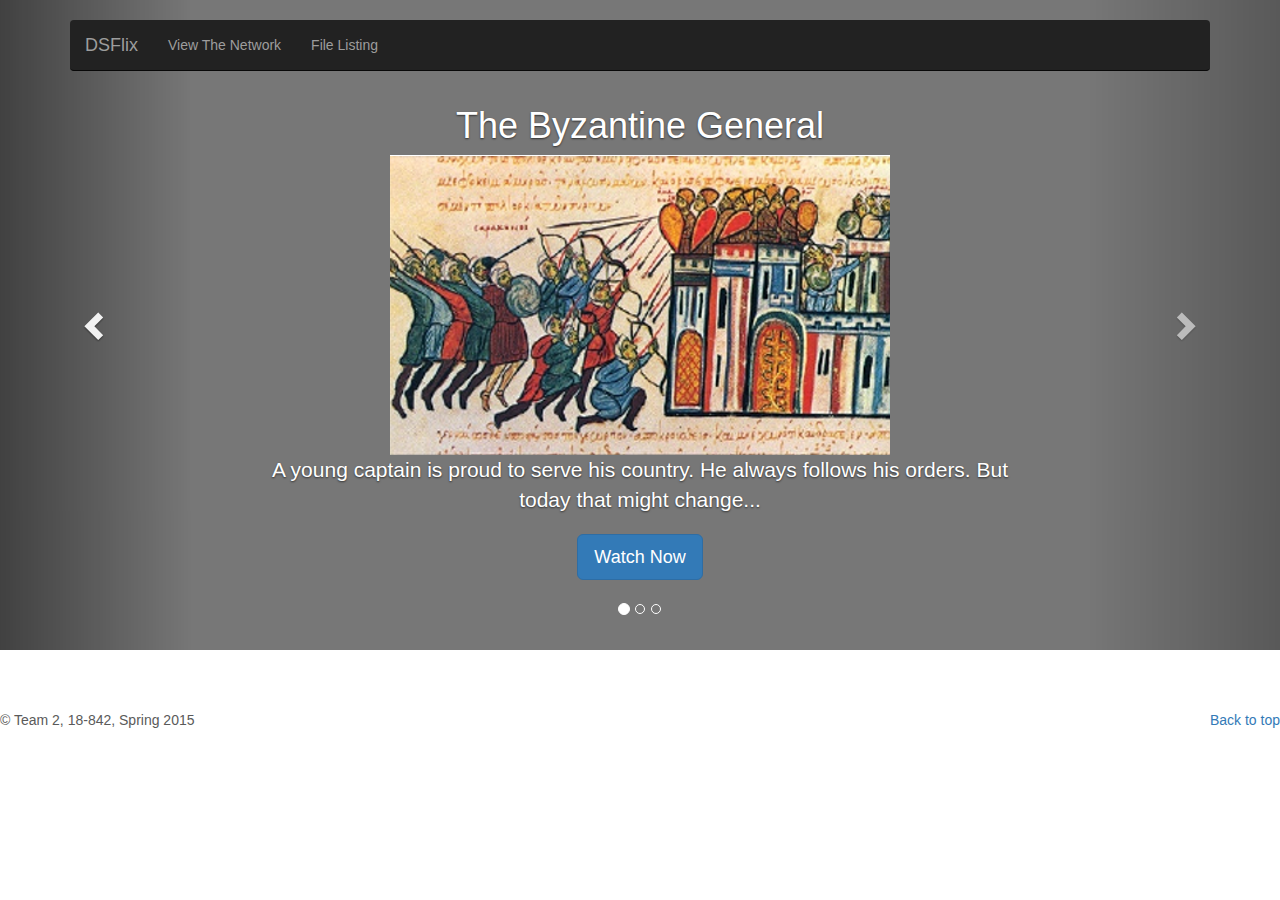
<file: ipfs_ds/dsflix/index.html>
<!DOCTYPE html>
<html lang="en">
  <head>
    <meta charset="utf-8">
    <meta http-equiv="X-UA-Compatible" content="IE=edge">
    <meta name="viewport" content="width=device-width, initial-scale=1">
    <meta name="description" content="">
    <meta name="author" content="">
    <link rel="icon" href="favicon.ico"> 

    <title>DSFlix - 18-842 Lecture Videos</title>

    <!-- Bootstrap core CSS -->
    <link href="dist/css/bootstrap.min.css" rel="stylesheet">
    <link href="carousel.css" rel="stylesheet">
    <script type="text/javascript">
        function preloadImage(url) {
            var img=new Image();
            img.src=url;
        }

        function onLoad() {
            preloadImage("img/loading_spinner.gif")
        }

        window.onload = onLoad;
    </script>
  </head>

  <script type="text/javascript">
    function watch_movie(name, target) {
        var xmlHttp = null;
        xmlHttp = new XMLHttpRequest();
        xmlHttp.onreadystatechange = function() {
            if (xmlHttp.readyState == 4 && xmlHttp.status==200) {
                var vid = 
                        '<video width="500" height="300" controls>' + 
                        '<source src="../local_node/' + name + '" type="video/mp4">' + 
                        '</video>';
                document.getElementById(target).innerHTML = vid;
            }
        }
        var doc = '<img src="img/loading_spinner.gif">'
        document.getElementById(target).innerHTML = doc;
        xmlHttp.open("GET", "../cgi/run.py?action=get_file&name=" + name, true);
        xmlHttp.send(null);
    }

  </script>

<!-- NAVBAR
================================================== -->
  <body>
    <div class="navbar-wrapper">
      <div class="container">
        <nav class="navbar navbar-inverse navbar-static-top">
          <div class="container">
            <div class="navbar-header">
              <button type="button" class="navbar-toggle collapsed" data-toggle="collapse" data-target="#navbar" aria-expanded="false" aria-controls="navbar">
                <span class="sr-only">Toggle navigation</span>
                <span class="icon-bar"></span>
                <span class="icon-bar"></span>
                <span class="icon-bar"></span>
              </button>
              <a class="navbar-brand" href="#">DSFlix</a>
                <ul class="nav navbar-nav">
                  <li ><a href="../cgi/draw_network.py">View The Network</a></li>
                  <li ><a href="../cgi/show_browser.py">File Listing</a></li>
                </ul>
            </div>
          </div>
        </nav>
      </div>
    </div>

  <div>
    <!-- Carousel
    ================================================== -->
    <div id="myCarousel" class="carousel slide" data-ride="carousel" data-interval="false">
      <!-- Indicators -->
      <ol class="carousel-indicators">
        <li data-target="#myCarousel" data-slide-to="0" class="active"></li>
        <li data-target="#myCarousel" data-slide-to="1"></li>
        <li data-target="#myCarousel" data-slide-to="2"></li>
      </ol>

      <div class="carousel-inner" role="listbox">
        <div class="item active">
          <img class="first-slide" src="[data-uri]" alt="First slide">
          <div class="container">
            <div class="carousel-caption">
              <h1>The Byzantine General</h1>
              <span id="movie1">
	              <img src="img/bg.png" alt="The Byzantine General">
              </span>
              <p>A young captain is proud to serve his country.  He always follows his orders.  But today that might change...</p>
              <p><a class="btn btn-lg btn-primary" href="javascript:watch_movie('general.mp4', 'movie1');" role="button">Watch Now</a></p>
            </div>
          </div>
        </div>
        <div class="item">
          <img class="second-slide" src="[data-uri]" alt="Second slide">
          <div class="container">
            <div class="carousel-caption">
              <h1>Tie Breaker</h1>
              <span id="movie2">
	            <img src="img/vote.png" alt="Tie Breaker">
              </span>
              <p>All the votes are in...except one.</p>
              <p><a class="btn btn-lg btn-primary" href="javascript:watch_movie('vote.mp4', 'movie2');" role="button">Watch Now</a></p>
            </div>
          </div>
        </div>
        <div class="item">
          <img class="third-slide" src="[data-uri]" alt="Third slide">
          <div class="container">
            <div class="carousel-caption">
              <h1>The Partitioning</h1>
              <span id="movie3">
	            <img src="img/part.png" alt="The Partitioning">
              </span>
              <p>It was just another day in the life of a sysop.  But strange things started happening.  
	      Was this just another network glitch?  Or is the system...possessed?</p>
              <p><a class="btn btn-lg btn-primary" href="javascript:watch_movie('partition.mp4', 'movie3');" role="button">Watch Now</a></p>
            </div>
          </div>
        </div>
      </div>
      <a class="left carousel-control" href="#myCarousel" role="button" data-slide="prev">
        <span class="glyphicon glyphicon-chevron-left" aria-hidden="true"></span>
        <span class="sr-only">Previous</span>
      </a>
      <a class="right carousel-control" href="#myCarousel" role="button" data-slide="next">
        <span class="glyphicon glyphicon-chevron-right" aria-hidden="true"></span>
        <span class="sr-only">Next</span>
      </a>
    </div><!-- /.carousel -->

      <!-- FOOTER -->
      <footer>
        <p class="pull-right"><a href="#">Back to top</a></p>
        <p>&copy; Team 2, 18-842, Spring 2015 </a></p>
      </footer>
  
    </div><!-- /.container -->

    <!-- Bootstrap core JavaScript
    ================================================== -->
    <!-- Placed at the end of the document so the pages load faster -->
    <script src="https://ajax.googleapis.com/ajax/libs/jquery/1.11.2/jquery.min.js"></script>
    <script src="dist/js/bootstrap.min.js"></script>
    <script src="assets/js/vendor/holder.js"></script>
  </body>
</html>
</file>
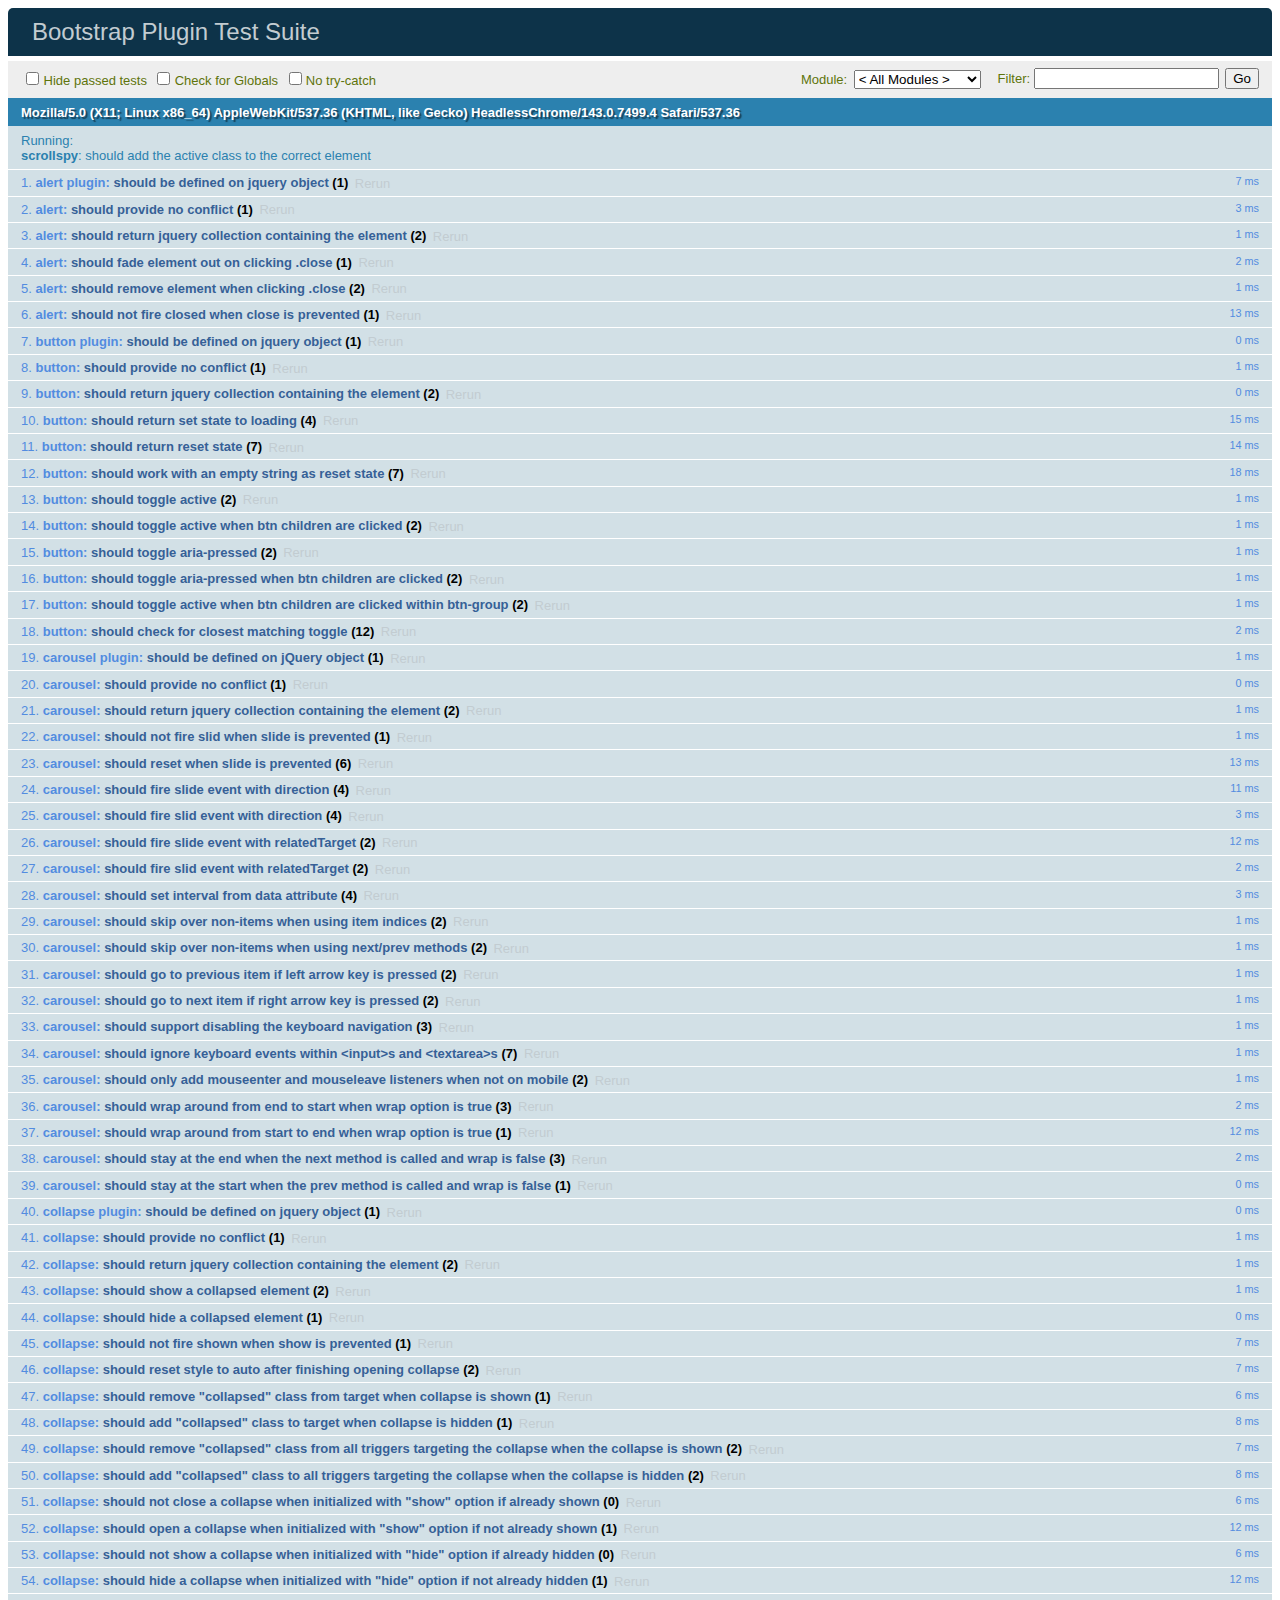
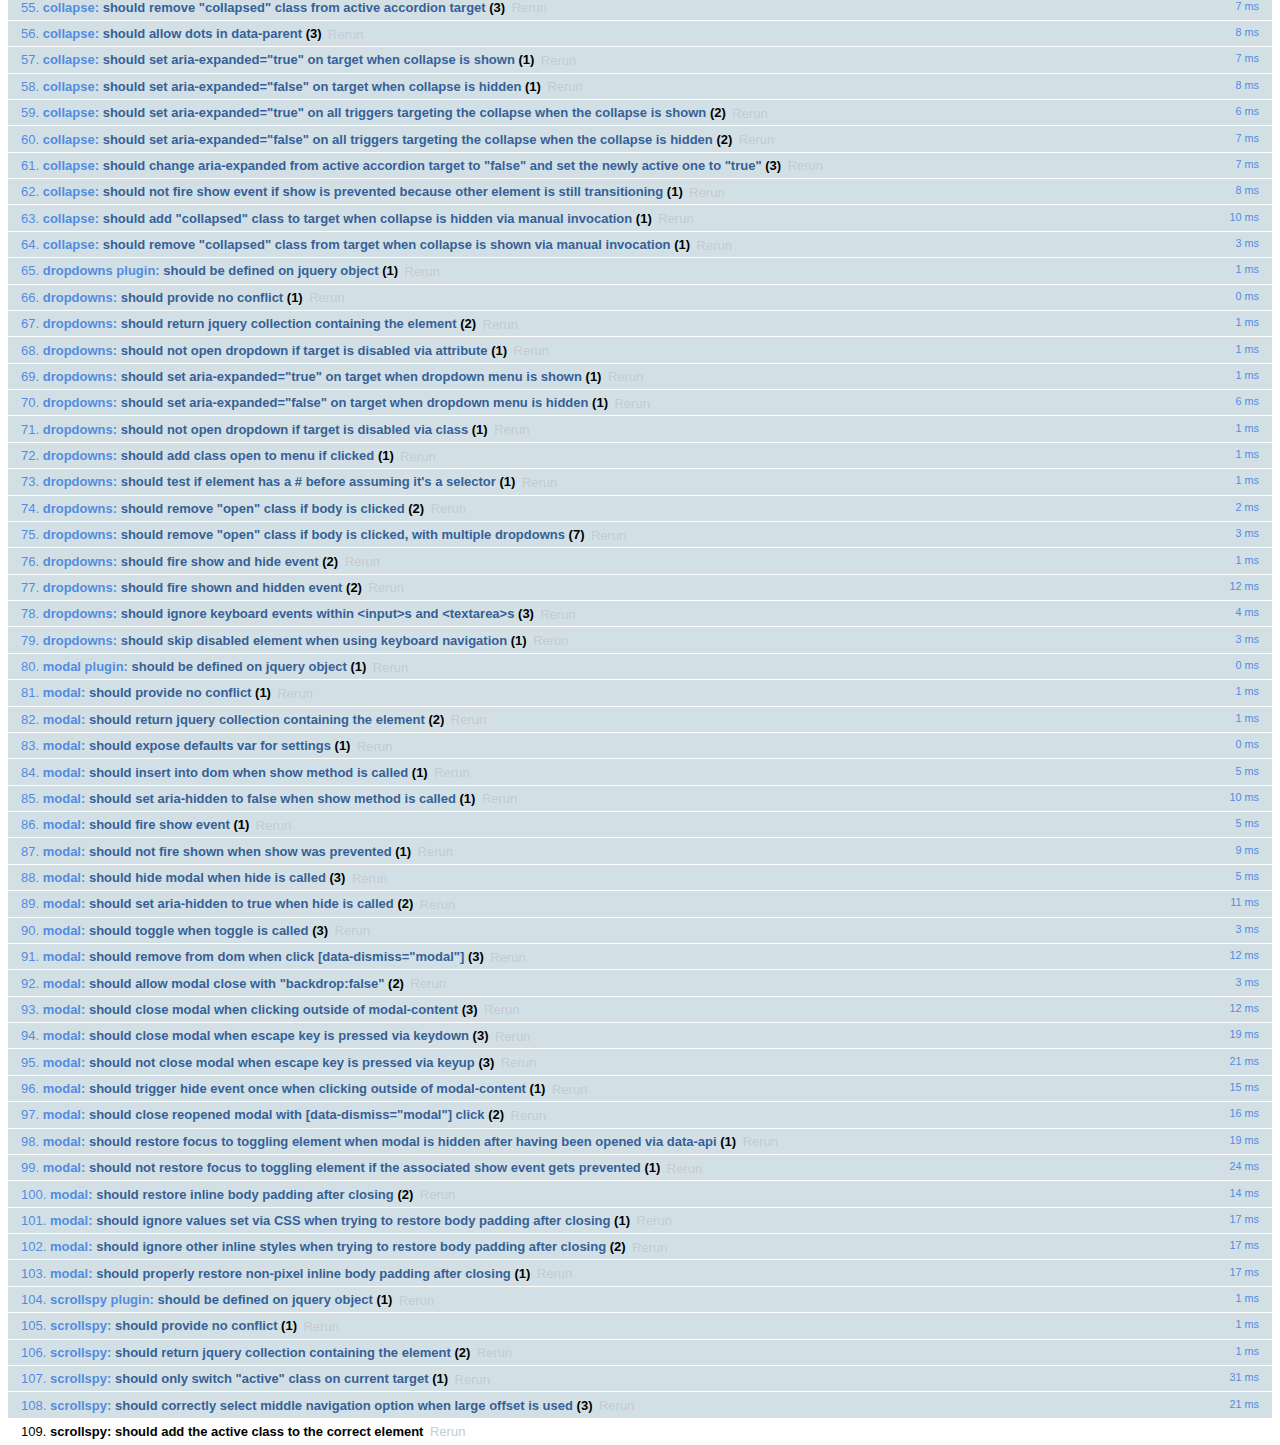
<file: ipfs_ds/dsflix/bs/js/tests/index.html>
<!DOCTYPE html>
<html>
  <head>
    <meta charset="utf-8">
    <title>Bootstrap Plugin Test Suite</title>
    <meta name="viewport" content="width=device-width, initial-scale=1">

    <!-- jQuery -->
    <script src="vendor/jquery.min.js"></script>
    <script>
      // Disable jQuery event aliases to ensure we don't accidentally use any of them
      (function () {
        var eventAliases = [
          'blur',
          'focus',
          'focusin',
          'focusout',
          'load',
          'resize',
          'scroll',
          'unload',
          'click',
          'dblclick',
          'mousedown',
          'mouseup',
          'mousemove',
          'mouseover',
          'mouseout',
          'mouseenter',
          'mouseleave',
          'change',
          'select',
          'submit',
          'keydown',
          'keypress',
          'keyup',
          'error',
          'contextmenu',
          'hover',
          'bind',
          'unbind',
          'delegate',
          'undelegate'
        ]
        for (var i = 0; i < eventAliases.length; i++) {
          $.fn[eventAliases[i]] = undefined
        }
      })()
    </script>

    <!-- QUnit -->
    <link rel="stylesheet" href="vendor/qunit.css" media="screen">
    <script src="vendor/qunit.js"></script>
    <script>
      // See https://github.com/axemclion/grunt-saucelabs#test-result-details-with-qunit
      var log = []
      // Require assert.expect in each test.
      QUnit.config.requireExpects = true
      QUnit.done(function (testResults) {
        var tests = []
        for (var i = 0, len = log.length; i < len; i++) {
          var details = log[i]
          tests.push({
            name: details.name,
            result: details.result,
            expected: details.expected,
            actual: details.actual,
            source: details.source
          })
        }
        testResults.tests = tests

        window.global_test_results = testResults
      })

      QUnit.testStart(function (testDetails) {
        $(window).scrollTop(0)
        QUnit.log(function (details) {
          if (!details.result) {
            details.name = testDetails.name
            log.push(details)
          }
        })
      })

      // Cleanup
      QUnit.testDone(function () {
        $('#qunit-fixture').empty()
        $('#modal-test, .modal-backdrop').remove()
      })

      // Display fixture on-screen on iOS to avoid false positives
      if (/iPhone|iPad|iPod/.test(navigator.userAgent)) {
        QUnit.begin(function() {
          $('#qunit-fixture').css({ top: 0, left: 0 })
        })

        QUnit.done(function () {
          $('#qunit-fixture').css({ top: '', left: '' })
        })
      }

      // Disable deprecated global QUnit method aliases in preparation for QUnit v2
      (function () {
        var methodNames = [
          'async',
          'asyncTest',
          'deepEqual',
          'equal',
          'expect',
          'module',
          'notDeepEqual',
          'notEqual',
          'notPropEqual',
          'notStrictEqual',
          'ok',
          'propEqual',
          'push',
          'start',
          'stop',
          'strictEqual',
          'test',
          'throws'
        ];
        for (var i = 0; i < methodNames.length; i++) {
          var methodName = methodNames[i];
          window[methodName] = undefined;
        }
      })();
    </script>

    <!-- Plugin sources -->
    <script>$.support.transition = false</script>
    <script src="../../js/alert.js"></script>
    <script src="../../js/button.js"></script>
    <script src="../../js/carousel.js"></script>
    <script src="../../js/collapse.js"></script>
    <script src="../../js/dropdown.js"></script>
    <script src="../../js/modal.js"></script>
    <script src="../../js/scrollspy.js"></script>
    <script src="../../js/tab.js"></script>
    <script src="../../js/tooltip.js"></script>
    <script src="../../js/popover.js"></script>
    <script src="../../js/affix.js"></script>

    <!-- Unit tests -->
    <script src="unit/alert.js"></script>
    <script src="unit/button.js"></script>
    <script src="unit/carousel.js"></script>
    <script src="unit/collapse.js"></script>
    <script src="unit/dropdown.js"></script>
    <script src="unit/modal.js"></script>
    <script src="unit/scrollspy.js"></script>
    <script src="unit/tab.js"></script>
    <script src="unit/tooltip.js"></script>
    <script src="unit/popover.js"></script>
    <script src="unit/affix.js"></script>

  </head>
  <body>
    <div id="qunit-container">
      <div id="qunit"></div>
      <div id="qunit-fixture"></div>
    </div>
  </body>
</html>
</file>
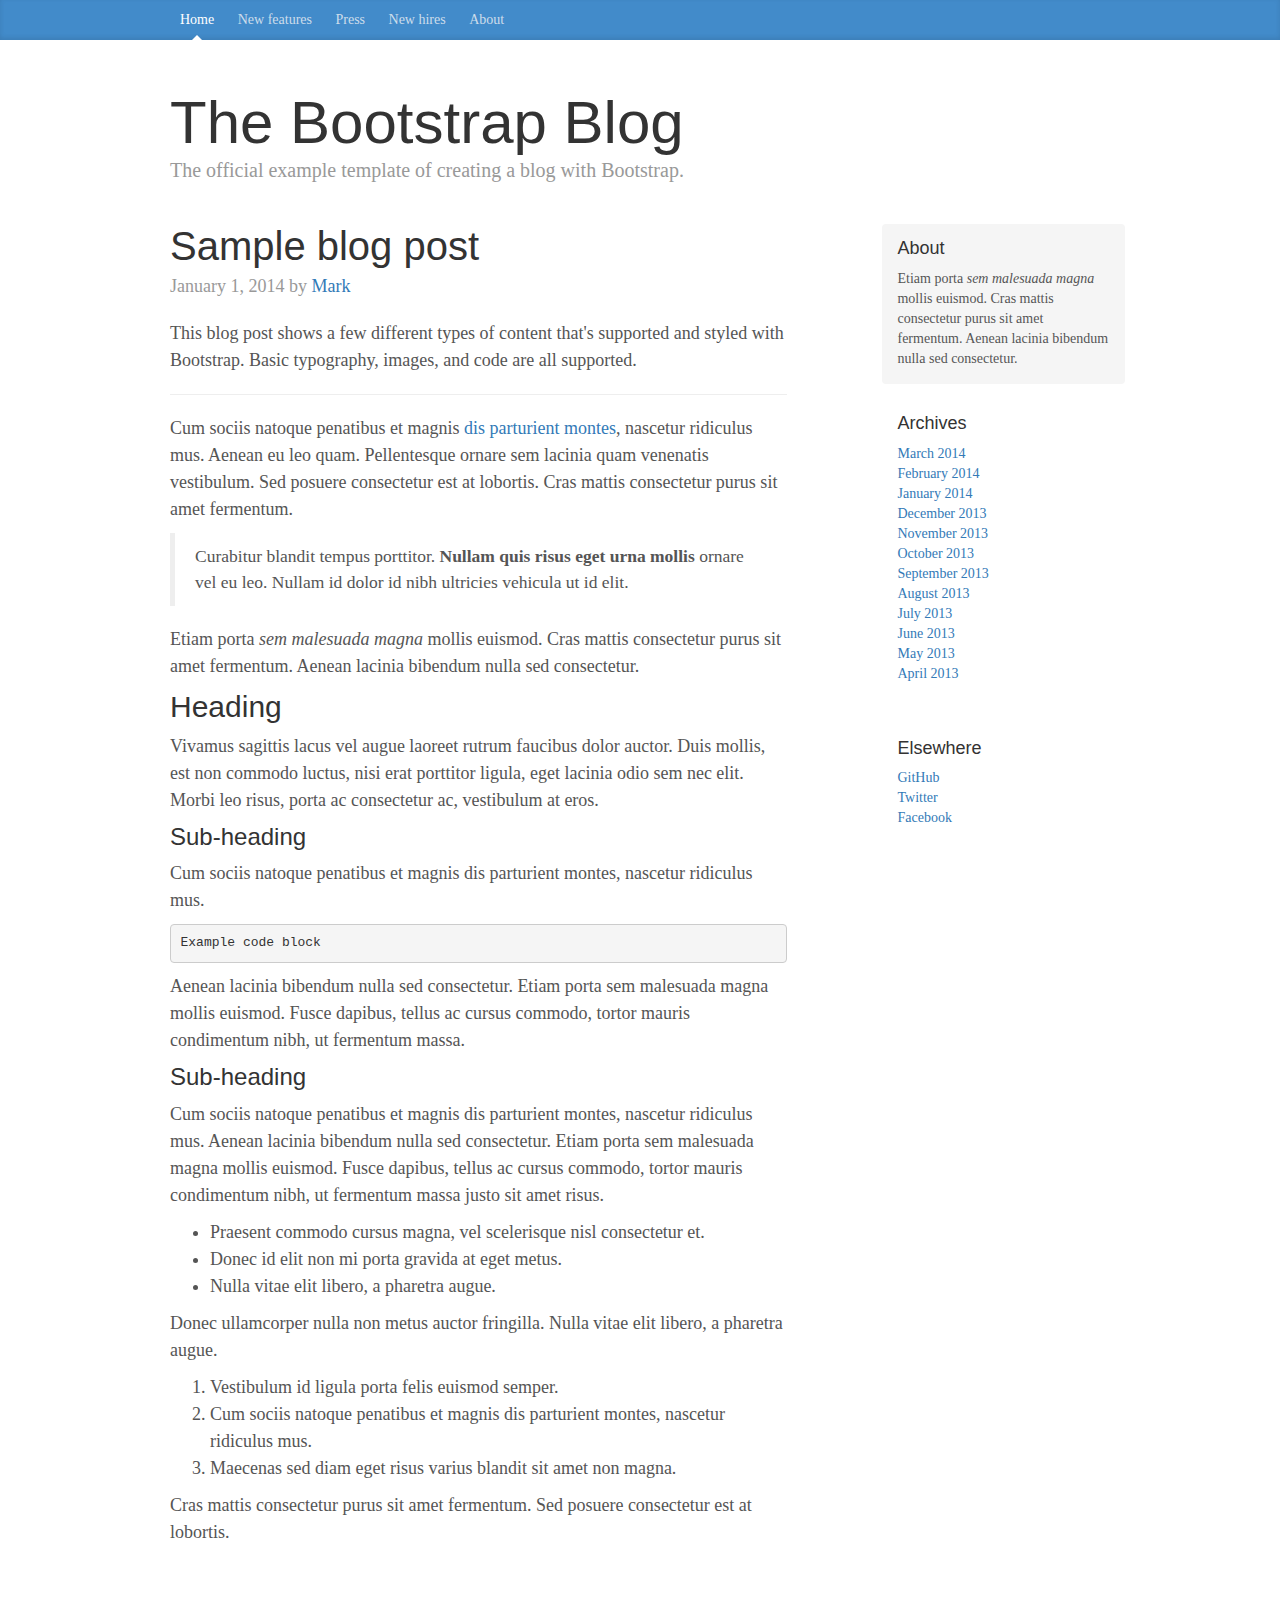
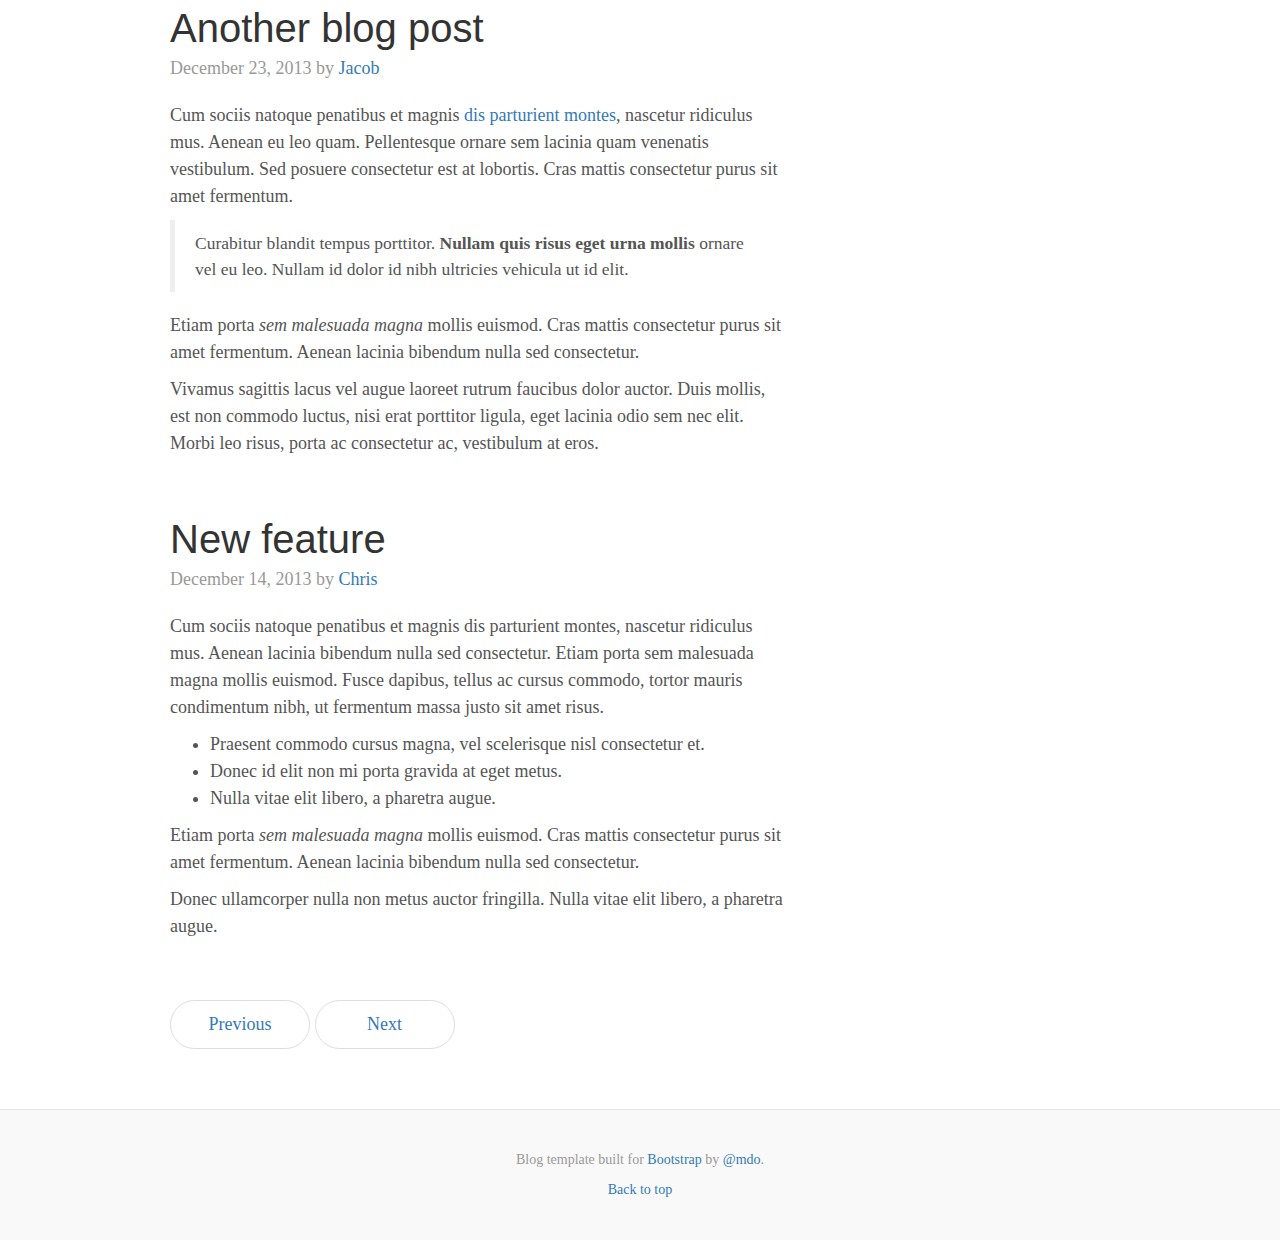
<file: ipfs_ds/dsflix/bs/docs/examples/blog/index.html>
<!DOCTYPE html>
<html lang="en">
  <head>
    <meta charset="utf-8">
    <meta http-equiv="X-UA-Compatible" content="IE=edge">
    <meta name="viewport" content="width=device-width, initial-scale=1">
    <!-- The above 3 meta tags *must* come first in the head; any other head content must come *after* these tags -->
    <meta name="description" content="">
    <meta name="author" content="">
    <link rel="icon" href="../../favicon.ico">

    <title>Blog Template for Bootstrap</title>

    <!-- Bootstrap core CSS -->
    <link href="../../dist/css/bootstrap.min.css" rel="stylesheet">

    <!-- Custom styles for this template -->
    <link href="blog.css" rel="stylesheet">

    <!-- Just for debugging purposes. Don't actually copy these 2 lines! -->
    <!--[if lt IE 9]><script src="../../assets/js/ie8-responsive-file-warning.js"></script><![endif]-->
    <script src="../../assets/js/ie-emulation-modes-warning.js"></script>

    <!-- HTML5 shim and Respond.js for IE8 support of HTML5 elements and media queries -->
    <!--[if lt IE 9]>
      <script src="https://oss.maxcdn.com/html5shiv/3.7.2/html5shiv.min.js"></script>
      <script src="https://oss.maxcdn.com/respond/1.4.2/respond.min.js"></script>
    <![endif]-->
  </head>

  <body>

    <div class="blog-masthead">
      <div class="container">
        <nav class="blog-nav">
          <a class="blog-nav-item active" href="#">Home</a>
          <a class="blog-nav-item" href="#">New features</a>
          <a class="blog-nav-item" href="#">Press</a>
          <a class="blog-nav-item" href="#">New hires</a>
          <a class="blog-nav-item" href="#">About</a>
        </nav>
      </div>
    </div>

    <div class="container">

      <div class="blog-header">
        <h1 class="blog-title">The Bootstrap Blog</h1>
        <p class="lead blog-description">The official example template of creating a blog with Bootstrap.</p>
      </div>

      <div class="row">

        <div class="col-sm-8 blog-main">

          <div class="blog-post">
            <h2 class="blog-post-title">Sample blog post</h2>
            <p class="blog-post-meta">January 1, 2014 by <a href="#">Mark</a></p>

            <p>This blog post shows a few different types of content that's supported and styled with Bootstrap. Basic typography, images, and code are all supported.</p>
            <hr>
            <p>Cum sociis natoque penatibus et magnis <a href="#">dis parturient montes</a>, nascetur ridiculus mus. Aenean eu leo quam. Pellentesque ornare sem lacinia quam venenatis vestibulum. Sed posuere consectetur est at lobortis. Cras mattis consectetur purus sit amet fermentum.</p>
            <blockquote>
              <p>Curabitur blandit tempus porttitor. <strong>Nullam quis risus eget urna mollis</strong> ornare vel eu leo. Nullam id dolor id nibh ultricies vehicula ut id elit.</p>
            </blockquote>
            <p>Etiam porta <em>sem malesuada magna</em> mollis euismod. Cras mattis consectetur purus sit amet fermentum. Aenean lacinia bibendum nulla sed consectetur.</p>
            <h2>Heading</h2>
            <p>Vivamus sagittis lacus vel augue laoreet rutrum faucibus dolor auctor. Duis mollis, est non commodo luctus, nisi erat porttitor ligula, eget lacinia odio sem nec elit. Morbi leo risus, porta ac consectetur ac, vestibulum at eros.</p>
            <h3>Sub-heading</h3>
            <p>Cum sociis natoque penatibus et magnis dis parturient montes, nascetur ridiculus mus.</p>
            <pre><code>Example code block</code></pre>
            <p>Aenean lacinia bibendum nulla sed consectetur. Etiam porta sem malesuada magna mollis euismod. Fusce dapibus, tellus ac cursus commodo, tortor mauris condimentum nibh, ut fermentum massa.</p>
            <h3>Sub-heading</h3>
            <p>Cum sociis natoque penatibus et magnis dis parturient montes, nascetur ridiculus mus. Aenean lacinia bibendum nulla sed consectetur. Etiam porta sem malesuada magna mollis euismod. Fusce dapibus, tellus ac cursus commodo, tortor mauris condimentum nibh, ut fermentum massa justo sit amet risus.</p>
            <ul>
              <li>Praesent commodo cursus magna, vel scelerisque nisl consectetur et.</li>
              <li>Donec id elit non mi porta gravida at eget metus.</li>
              <li>Nulla vitae elit libero, a pharetra augue.</li>
            </ul>
            <p>Donec ullamcorper nulla non metus auctor fringilla. Nulla vitae elit libero, a pharetra augue.</p>
            <ol>
              <li>Vestibulum id ligula porta felis euismod semper.</li>
              <li>Cum sociis natoque penatibus et magnis dis parturient montes, nascetur ridiculus mus.</li>
              <li>Maecenas sed diam eget risus varius blandit sit amet non magna.</li>
            </ol>
            <p>Cras mattis consectetur purus sit amet fermentum. Sed posuere consectetur est at lobortis.</p>
          </div><!-- /.blog-post -->

          <div class="blog-post">
            <h2 class="blog-post-title">Another blog post</h2>
            <p class="blog-post-meta">December 23, 2013 by <a href="#">Jacob</a></p>

            <p>Cum sociis natoque penatibus et magnis <a href="#">dis parturient montes</a>, nascetur ridiculus mus. Aenean eu leo quam. Pellentesque ornare sem lacinia quam venenatis vestibulum. Sed posuere consectetur est at lobortis. Cras mattis consectetur purus sit amet fermentum.</p>
            <blockquote>
              <p>Curabitur blandit tempus porttitor. <strong>Nullam quis risus eget urna mollis</strong> ornare vel eu leo. Nullam id dolor id nibh ultricies vehicula ut id elit.</p>
            </blockquote>
            <p>Etiam porta <em>sem malesuada magna</em> mollis euismod. Cras mattis consectetur purus sit amet fermentum. Aenean lacinia bibendum nulla sed consectetur.</p>
            <p>Vivamus sagittis lacus vel augue laoreet rutrum faucibus dolor auctor. Duis mollis, est non commodo luctus, nisi erat porttitor ligula, eget lacinia odio sem nec elit. Morbi leo risus, porta ac consectetur ac, vestibulum at eros.</p>
          </div><!-- /.blog-post -->

          <div class="blog-post">
            <h2 class="blog-post-title">New feature</h2>
            <p class="blog-post-meta">December 14, 2013 by <a href="#">Chris</a></p>

            <p>Cum sociis natoque penatibus et magnis dis parturient montes, nascetur ridiculus mus. Aenean lacinia bibendum nulla sed consectetur. Etiam porta sem malesuada magna mollis euismod. Fusce dapibus, tellus ac cursus commodo, tortor mauris condimentum nibh, ut fermentum massa justo sit amet risus.</p>
            <ul>
              <li>Praesent commodo cursus magna, vel scelerisque nisl consectetur et.</li>
              <li>Donec id elit non mi porta gravida at eget metus.</li>
              <li>Nulla vitae elit libero, a pharetra augue.</li>
            </ul>
            <p>Etiam porta <em>sem malesuada magna</em> mollis euismod. Cras mattis consectetur purus sit amet fermentum. Aenean lacinia bibendum nulla sed consectetur.</p>
            <p>Donec ullamcorper nulla non metus auctor fringilla. Nulla vitae elit libero, a pharetra augue.</p>
          </div><!-- /.blog-post -->

          <nav>
            <ul class="pager">
              <li><a href="#">Previous</a></li>
              <li><a href="#">Next</a></li>
            </ul>
          </nav>

        </div><!-- /.blog-main -->

        <div class="col-sm-3 col-sm-offset-1 blog-sidebar">
          <div class="sidebar-module sidebar-module-inset">
            <h4>About</h4>
            <p>Etiam porta <em>sem malesuada magna</em> mollis euismod. Cras mattis consectetur purus sit amet fermentum. Aenean lacinia bibendum nulla sed consectetur.</p>
          </div>
          <div class="sidebar-module">
            <h4>Archives</h4>
            <ol class="list-unstyled">
              <li><a href="#">March 2014</a></li>
              <li><a href="#">February 2014</a></li>
              <li><a href="#">January 2014</a></li>
              <li><a href="#">December 2013</a></li>
              <li><a href="#">November 2013</a></li>
              <li><a href="#">October 2013</a></li>
              <li><a href="#">September 2013</a></li>
              <li><a href="#">August 2013</a></li>
              <li><a href="#">July 2013</a></li>
              <li><a href="#">June 2013</a></li>
              <li><a href="#">May 2013</a></li>
              <li><a href="#">April 2013</a></li>
            </ol>
          </div>
          <div class="sidebar-module">
            <h4>Elsewhere</h4>
            <ol class="list-unstyled">
              <li><a href="#">GitHub</a></li>
              <li><a href="#">Twitter</a></li>
              <li><a href="#">Facebook</a></li>
            </ol>
          </div>
        </div><!-- /.blog-sidebar -->

      </div><!-- /.row -->

    </div><!-- /.container -->

    <footer class="blog-footer">
      <p>Blog template built for <a href="http://getbootstrap.com">Bootstrap</a> by <a href="https://twitter.com/mdo">@mdo</a>.</p>
      <p>
        <a href="#">Back to top</a>
      </p>
    </footer>


    <!-- Bootstrap core JavaScript
    ================================================== -->
    <!-- Placed at the end of the document so the pages load faster -->
    <script src="https://ajax.googleapis.com/ajax/libs/jquery/1.11.2/jquery.min.js"></script>
    <script src="../../dist/js/bootstrap.min.js"></script>
    <!-- IE10 viewport hack for Surface/desktop Windows 8 bug -->
    <script src="../../assets/js/ie10-viewport-bug-workaround.js"></script>
  </body>
</html>
</file>
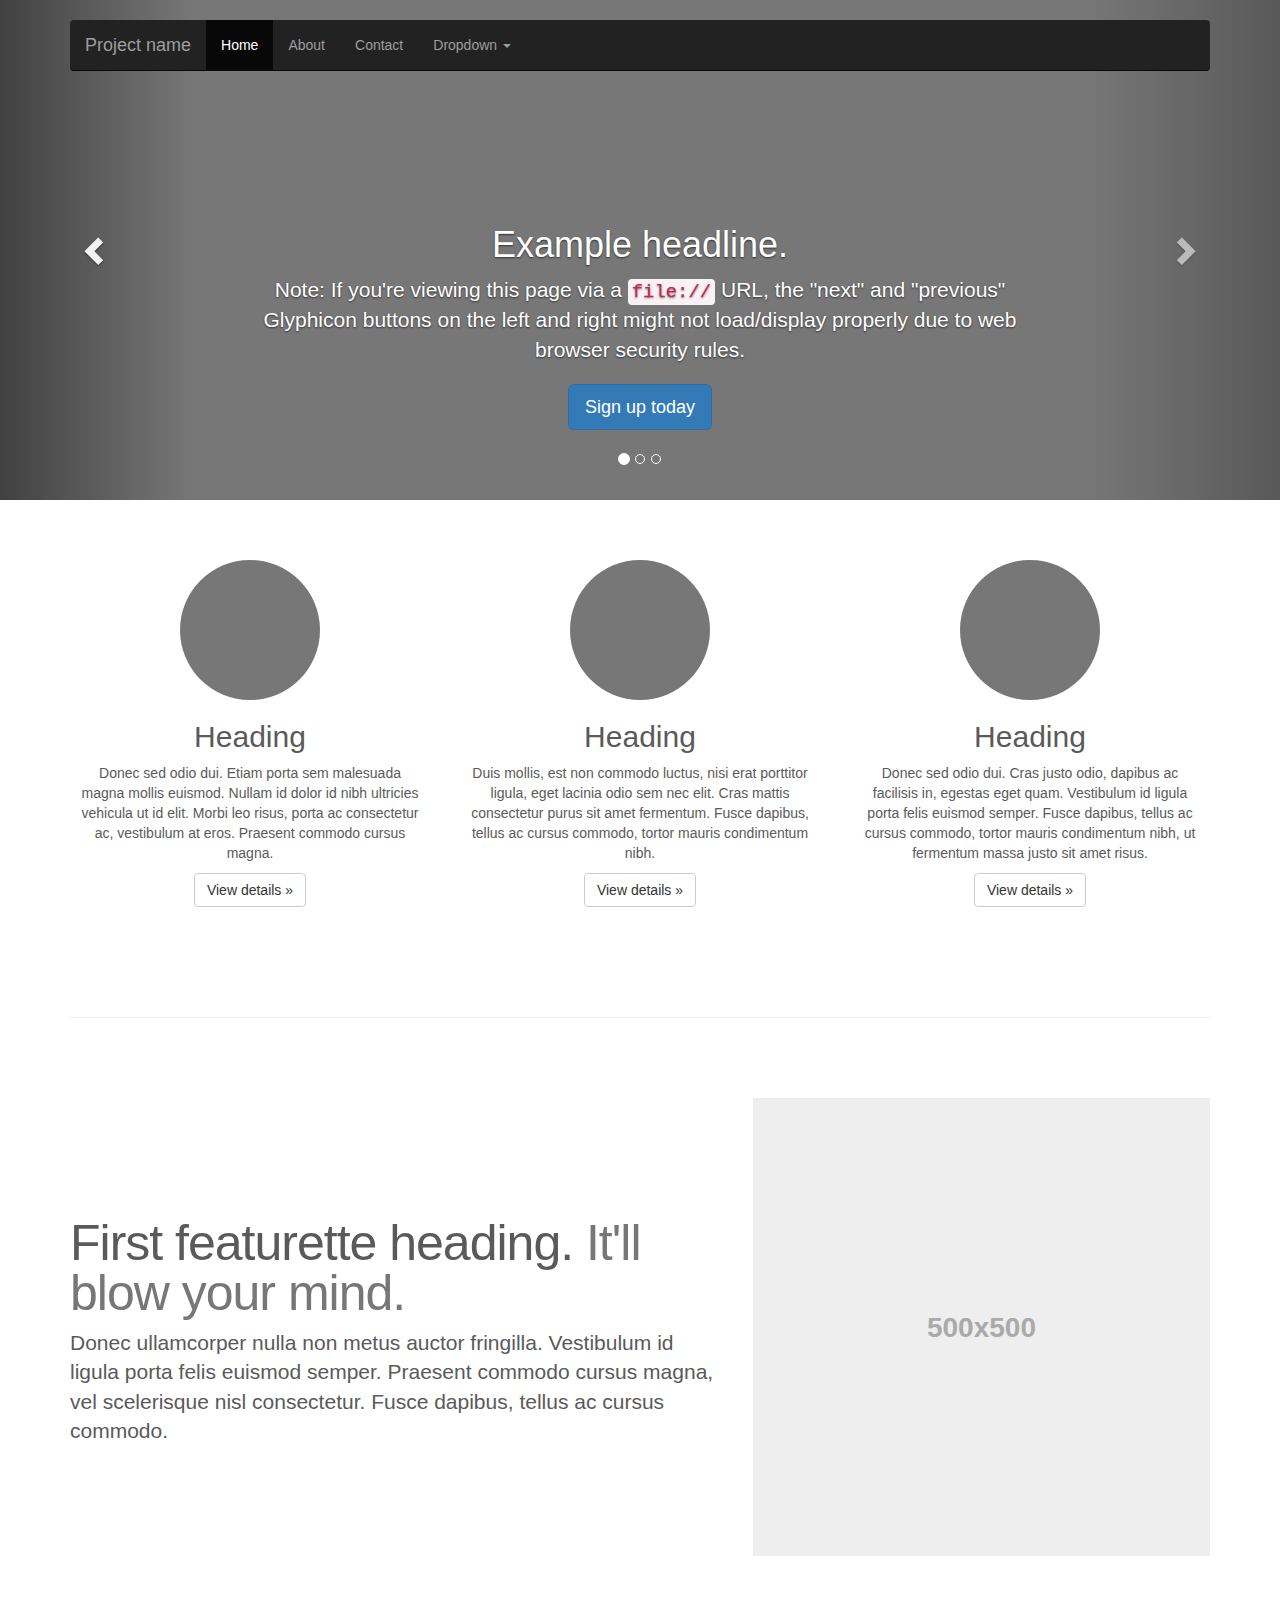
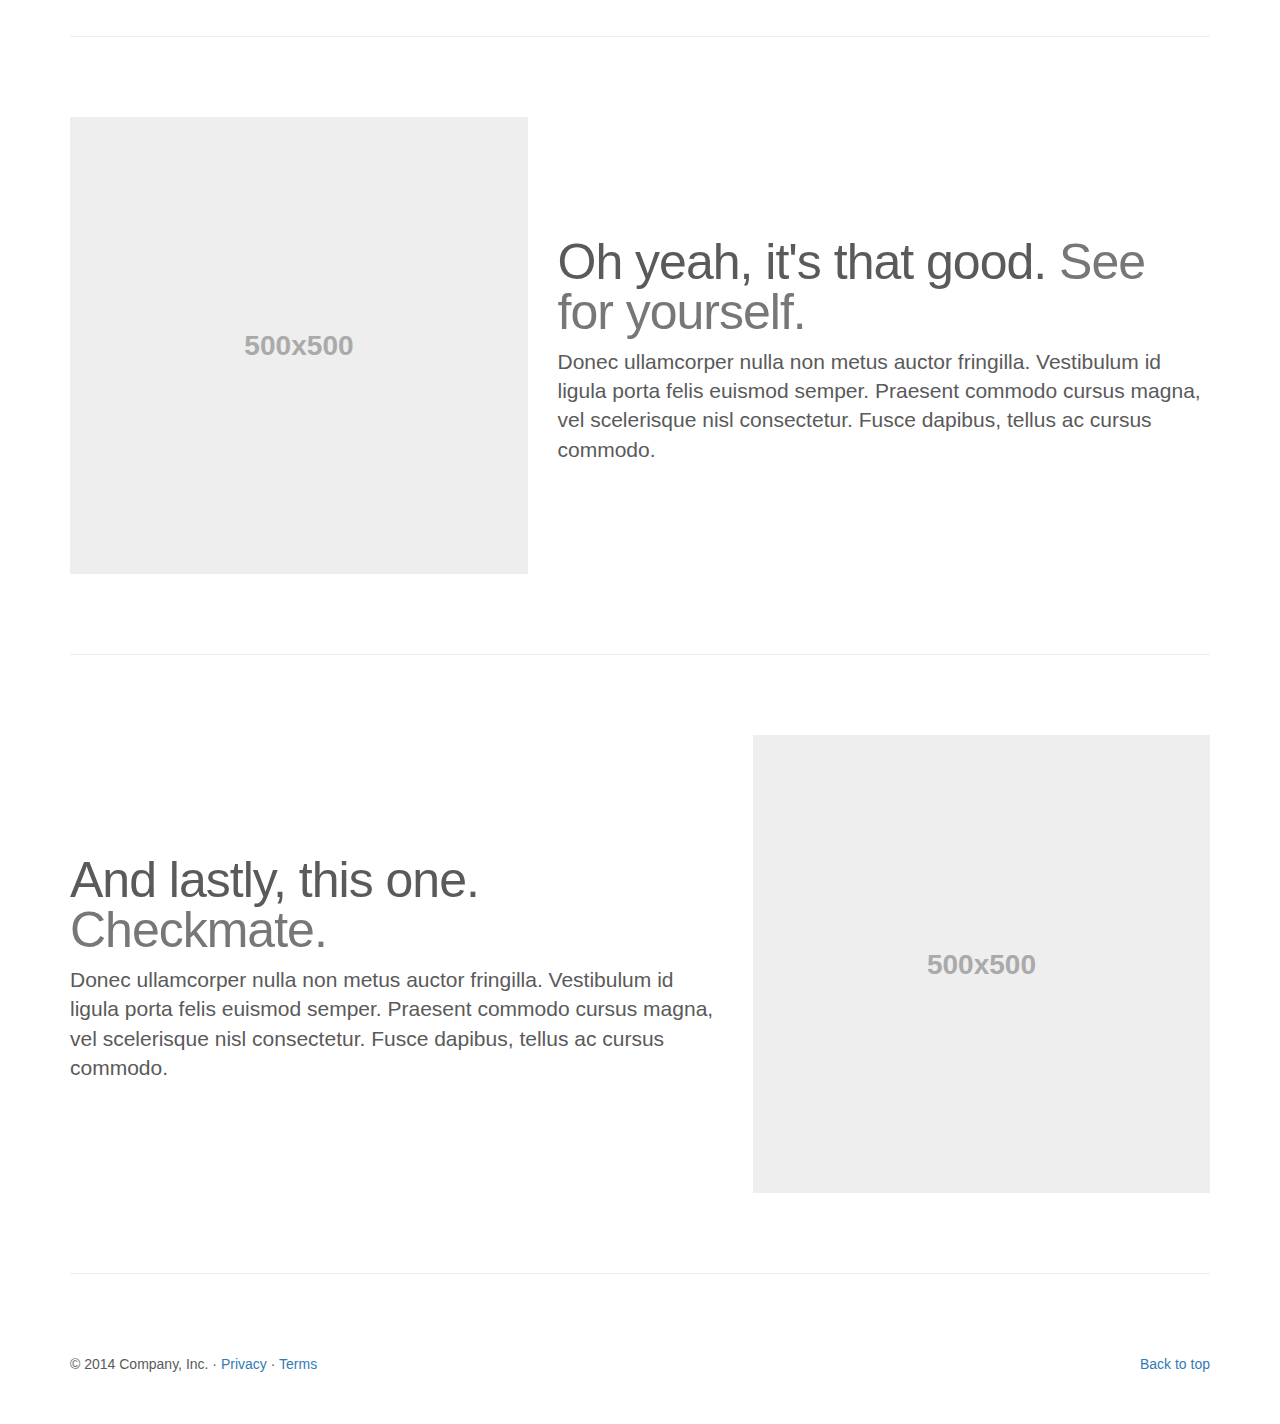
<file: ipfs_ds/dsflix/bs/docs/examples/carousel/index.html>
<!DOCTYPE html>
<html lang="en">
  <head>
    <meta charset="utf-8">
    <meta http-equiv="X-UA-Compatible" content="IE=edge">
    <meta name="viewport" content="width=device-width, initial-scale=1">
    <!-- The above 3 meta tags *must* come first in the head; any other head content must come *after* these tags -->
    <meta name="description" content="">
    <meta name="author" content="">
    <link rel="icon" href="../../favicon.ico">

    <title>Carousel Template for Bootstrap</title>

    <!-- Bootstrap core CSS -->
    <link href="../../dist/css/bootstrap.min.css" rel="stylesheet">

    <!-- Just for debugging purposes. Don't actually copy these 2 lines! -->
    <!--[if lt IE 9]><script src="../../assets/js/ie8-responsive-file-warning.js"></script><![endif]-->
    <script src="../../assets/js/ie-emulation-modes-warning.js"></script>

    <!-- HTML5 shim and Respond.js for IE8 support of HTML5 elements and media queries -->
    <!--[if lt IE 9]>
      <script src="https://oss.maxcdn.com/html5shiv/3.7.2/html5shiv.min.js"></script>
      <script src="https://oss.maxcdn.com/respond/1.4.2/respond.min.js"></script>
    <![endif]-->

    <!-- Custom styles for this template -->
    <link href="carousel.css" rel="stylesheet">
  </head>
<!-- NAVBAR
================================================== -->
  <body>
    <div class="navbar-wrapper">
      <div class="container">

        <nav class="navbar navbar-inverse navbar-static-top">
          <div class="container">
            <div class="navbar-header">
              <button type="button" class="navbar-toggle collapsed" data-toggle="collapse" data-target="#navbar" aria-expanded="false" aria-controls="navbar">
                <span class="sr-only">Toggle navigation</span>
                <span class="icon-bar"></span>
                <span class="icon-bar"></span>
                <span class="icon-bar"></span>
              </button>
              <a class="navbar-brand" href="#">Project name</a>
            </div>
            <div id="navbar" class="navbar-collapse collapse">
              <ul class="nav navbar-nav">
                <li class="active"><a href="#">Home</a></li>
                <li><a href="#about">About</a></li>
                <li><a href="#contact">Contact</a></li>
                <li class="dropdown">
                  <a href="#" class="dropdown-toggle" data-toggle="dropdown" role="button" aria-expanded="false">Dropdown <span class="caret"></span></a>
                  <ul class="dropdown-menu" role="menu">
                    <li><a href="#">Action</a></li>
                    <li><a href="#">Another action</a></li>
                    <li><a href="#">Something else here</a></li>
                    <li class="divider"></li>
                    <li class="dropdown-header">Nav header</li>
                    <li><a href="#">Separated link</a></li>
                    <li><a href="#">One more separated link</a></li>
                  </ul>
                </li>
              </ul>
            </div>
          </div>
        </nav>

      </div>
    </div>


    <!-- Carousel
    ================================================== -->
    <div id="myCarousel" class="carousel slide" data-ride="carousel">
      <!-- Indicators -->
      <ol class="carousel-indicators">
        <li data-target="#myCarousel" data-slide-to="0" class="active"></li>
        <li data-target="#myCarousel" data-slide-to="1"></li>
        <li data-target="#myCarousel" data-slide-to="2"></li>
      </ol>
      <div class="carousel-inner" role="listbox">
        <div class="item active">
          <img class="first-slide" src="[data-uri]" alt="First slide">
          <div class="container">
            <div class="carousel-caption">
              <h1>Example headline.</h1>
              <p>Note: If you're viewing this page via a <code>file://</code> URL, the "next" and "previous" Glyphicon buttons on the left and right might not load/display properly due to web browser security rules.</p>
              <p><a class="btn btn-lg btn-primary" href="#" role="button">Sign up today</a></p>
            </div>
          </div>
        </div>
        <div class="item">
          <img class="second-slide" src="[data-uri]" alt="Second slide">
          <div class="container">
            <div class="carousel-caption">
              <h1>Another example headline.</h1>
              <p>Cras justo odio, dapibus ac facilisis in, egestas eget quam. Donec id elit non mi porta gravida at eget metus. Nullam id dolor id nibh ultricies vehicula ut id elit.</p>
              <p><a class="btn btn-lg btn-primary" href="#" role="button">Learn more</a></p>
            </div>
          </div>
        </div>
        <div class="item">
          <img class="third-slide" src="[data-uri]" alt="Third slide">
          <div class="container">
            <div class="carousel-caption">
              <h1>One more for good measure.</h1>
              <p>Cras justo odio, dapibus ac facilisis in, egestas eget quam. Donec id elit non mi porta gravida at eget metus. Nullam id dolor id nibh ultricies vehicula ut id elit.</p>
              <p><a class="btn btn-lg btn-primary" href="#" role="button">Browse gallery</a></p>
            </div>
          </div>
        </div>
      </div>
      <a class="left carousel-control" href="#myCarousel" role="button" data-slide="prev">
        <span class="glyphicon glyphicon-chevron-left" aria-hidden="true"></span>
        <span class="sr-only">Previous</span>
      </a>
      <a class="right carousel-control" href="#myCarousel" role="button" data-slide="next">
        <span class="glyphicon glyphicon-chevron-right" aria-hidden="true"></span>
        <span class="sr-only">Next</span>
      </a>
    </div><!-- /.carousel -->


    <!-- Marketing messaging and featurettes
    ================================================== -->
    <!-- Wrap the rest of the page in another container to center all the content. -->

    <div class="container marketing">

      <!-- Three columns of text below the carousel -->
      <div class="row">
        <div class="col-lg-4">
          <img class="img-circle" src="[data-uri]" alt="Generic placeholder image" width="140" height="140">
          <h2>Heading</h2>
          <p>Donec sed odio dui. Etiam porta sem malesuada magna mollis euismod. Nullam id dolor id nibh ultricies vehicula ut id elit. Morbi leo risus, porta ac consectetur ac, vestibulum at eros. Praesent commodo cursus magna.</p>
          <p><a class="btn btn-default" href="#" role="button">View details &raquo;</a></p>
        </div><!-- /.col-lg-4 -->
        <div class="col-lg-4">
          <img class="img-circle" src="[data-uri]" alt="Generic placeholder image" width="140" height="140">
          <h2>Heading</h2>
          <p>Duis mollis, est non commodo luctus, nisi erat porttitor ligula, eget lacinia odio sem nec elit. Cras mattis consectetur purus sit amet fermentum. Fusce dapibus, tellus ac cursus commodo, tortor mauris condimentum nibh.</p>
          <p><a class="btn btn-default" href="#" role="button">View details &raquo;</a></p>
        </div><!-- /.col-lg-4 -->
        <div class="col-lg-4">
          <img class="img-circle" src="[data-uri]" alt="Generic placeholder image" width="140" height="140">
          <h2>Heading</h2>
          <p>Donec sed odio dui. Cras justo odio, dapibus ac facilisis in, egestas eget quam. Vestibulum id ligula porta felis euismod semper. Fusce dapibus, tellus ac cursus commodo, tortor mauris condimentum nibh, ut fermentum massa justo sit amet risus.</p>
          <p><a class="btn btn-default" href="#" role="button">View details &raquo;</a></p>
        </div><!-- /.col-lg-4 -->
      </div><!-- /.row -->


      <!-- START THE FEATURETTES -->

      <hr class="featurette-divider">

      <div class="row featurette">
        <div class="col-md-7">
          <h2 class="featurette-heading">First featurette heading. <span class="text-muted">It'll blow your mind.</span></h2>
          <p class="lead">Donec ullamcorper nulla non metus auctor fringilla. Vestibulum id ligula porta felis euismod semper. Praesent commodo cursus magna, vel scelerisque nisl consectetur. Fusce dapibus, tellus ac cursus commodo.</p>
        </div>
        <div class="col-md-5">
          <img class="featurette-image img-responsive center-block" data-src="holder.js/500x500/auto" alt="Generic placeholder image">
        </div>
      </div>

      <hr class="featurette-divider">

      <div class="row featurette">
        <div class="col-md-7 col-md-push-5">
          <h2 class="featurette-heading">Oh yeah, it's that good. <span class="text-muted">See for yourself.</span></h2>
          <p class="lead">Donec ullamcorper nulla non metus auctor fringilla. Vestibulum id ligula porta felis euismod semper. Praesent commodo cursus magna, vel scelerisque nisl consectetur. Fusce dapibus, tellus ac cursus commodo.</p>
        </div>
        <div class="col-md-5 col-md-pull-7">
          <img class="featurette-image img-responsive center-block" data-src="holder.js/500x500/auto" alt="Generic placeholder image">
        </div>
      </div>

      <hr class="featurette-divider">

      <div class="row featurette">
        <div class="col-md-7">
          <h2 class="featurette-heading">And lastly, this one. <span class="text-muted">Checkmate.</span></h2>
          <p class="lead">Donec ullamcorper nulla non metus auctor fringilla. Vestibulum id ligula porta felis euismod semper. Praesent commodo cursus magna, vel scelerisque nisl consectetur. Fusce dapibus, tellus ac cursus commodo.</p>
        </div>
        <div class="col-md-5">
          <img class="featurette-image img-responsive center-block" data-src="holder.js/500x500/auto" alt="Generic placeholder image">
        </div>
      </div>

      <hr class="featurette-divider">

      <!-- /END THE FEATURETTES -->


      <!-- FOOTER -->
      <footer>
        <p class="pull-right"><a href="#">Back to top</a></p>
        <p>&copy; 2014 Company, Inc. &middot; <a href="#">Privacy</a> &middot; <a href="#">Terms</a></p>
      </footer>

    </div><!-- /.container -->


    <!-- Bootstrap core JavaScript
    ================================================== -->
    <!-- Placed at the end of the document so the pages load faster -->
    <script src="https://ajax.googleapis.com/ajax/libs/jquery/1.11.2/jquery.min.js"></script>
    <script src="../../dist/js/bootstrap.min.js"></script>
    <!-- Just to make our placeholder images work. Don't actually copy the next line! -->
    <script src="../../assets/js/vendor/holder.js"></script>
    <!-- IE10 viewport hack for Surface/desktop Windows 8 bug -->
    <script src="../../assets/js/ie10-viewport-bug-workaround.js"></script>
  </body>
</html>
</file>
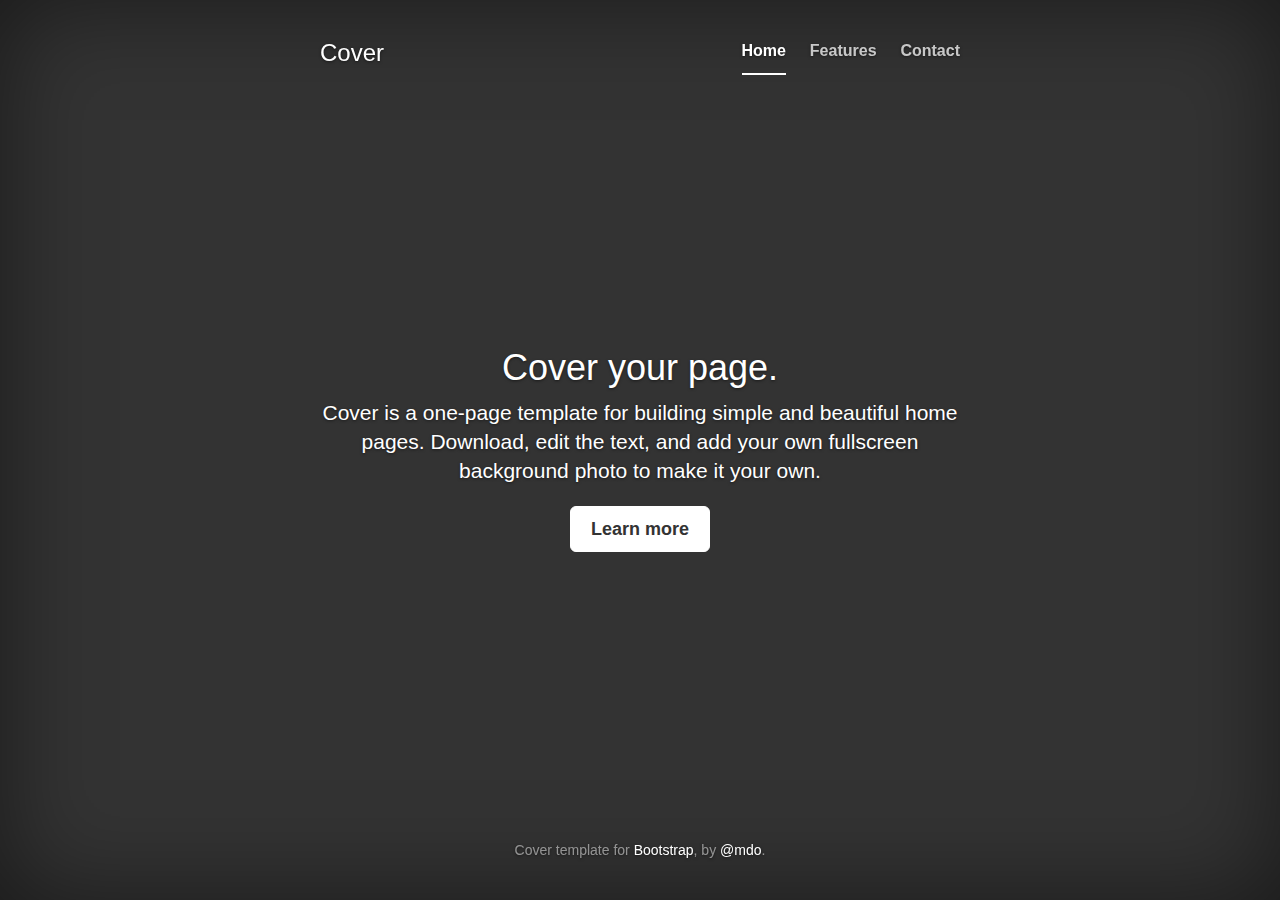
<file: ipfs_ds/dsflix/bs/docs/examples/cover/index.html>
<!DOCTYPE html>
<html lang="en">
  <head>
    <meta charset="utf-8">
    <meta http-equiv="X-UA-Compatible" content="IE=edge">
    <meta name="viewport" content="width=device-width, initial-scale=1">
    <!-- The above 3 meta tags *must* come first in the head; any other head content must come *after* these tags -->
    <meta name="description" content="">
    <meta name="author" content="">
    <link rel="icon" href="../../favicon.ico">

    <title>Cover Template for Bootstrap</title>

    <!-- Bootstrap core CSS -->
    <link href="../../dist/css/bootstrap.min.css" rel="stylesheet">

    <!-- Custom styles for this template -->
    <link href="cover.css" rel="stylesheet">

    <!-- Just for debugging purposes. Don't actually copy these 2 lines! -->
    <!--[if lt IE 9]><script src="../../assets/js/ie8-responsive-file-warning.js"></script><![endif]-->
    <script src="../../assets/js/ie-emulation-modes-warning.js"></script>

    <!-- HTML5 shim and Respond.js for IE8 support of HTML5 elements and media queries -->
    <!--[if lt IE 9]>
      <script src="https://oss.maxcdn.com/html5shiv/3.7.2/html5shiv.min.js"></script>
      <script src="https://oss.maxcdn.com/respond/1.4.2/respond.min.js"></script>
    <![endif]-->
  </head>

  <body>

    <div class="site-wrapper">

      <div class="site-wrapper-inner">

        <div class="cover-container">

          <div class="masthead clearfix">
            <div class="inner">
              <h3 class="masthead-brand">Cover</h3>
              <nav>
                <ul class="nav masthead-nav">
                  <li class="active"><a href="#">Home</a></li>
                  <li><a href="#">Features</a></li>
                  <li><a href="#">Contact</a></li>
                </ul>
              </nav>
            </div>
          </div>

          <div class="inner cover">
            <h1 class="cover-heading">Cover your page.</h1>
            <p class="lead">Cover is a one-page template for building simple and beautiful home pages. Download, edit the text, and add your own fullscreen background photo to make it your own.</p>
            <p class="lead">
              <a href="#" class="btn btn-lg btn-default">Learn more</a>
            </p>
          </div>

          <div class="mastfoot">
            <div class="inner">
              <p>Cover template for <a href="http://getbootstrap.com">Bootstrap</a>, by <a href="https://twitter.com/mdo">@mdo</a>.</p>
            </div>
          </div>

        </div>

      </div>

    </div>

    <!-- Bootstrap core JavaScript
    ================================================== -->
    <!-- Placed at the end of the document so the pages load faster -->
    <script src="https://ajax.googleapis.com/ajax/libs/jquery/1.11.2/jquery.min.js"></script>
    <script src="../../dist/js/bootstrap.min.js"></script>
    <!-- IE10 viewport hack for Surface/desktop Windows 8 bug -->
    <script src="../../assets/js/ie10-viewport-bug-workaround.js"></script>
  </body>
</html>
</file>
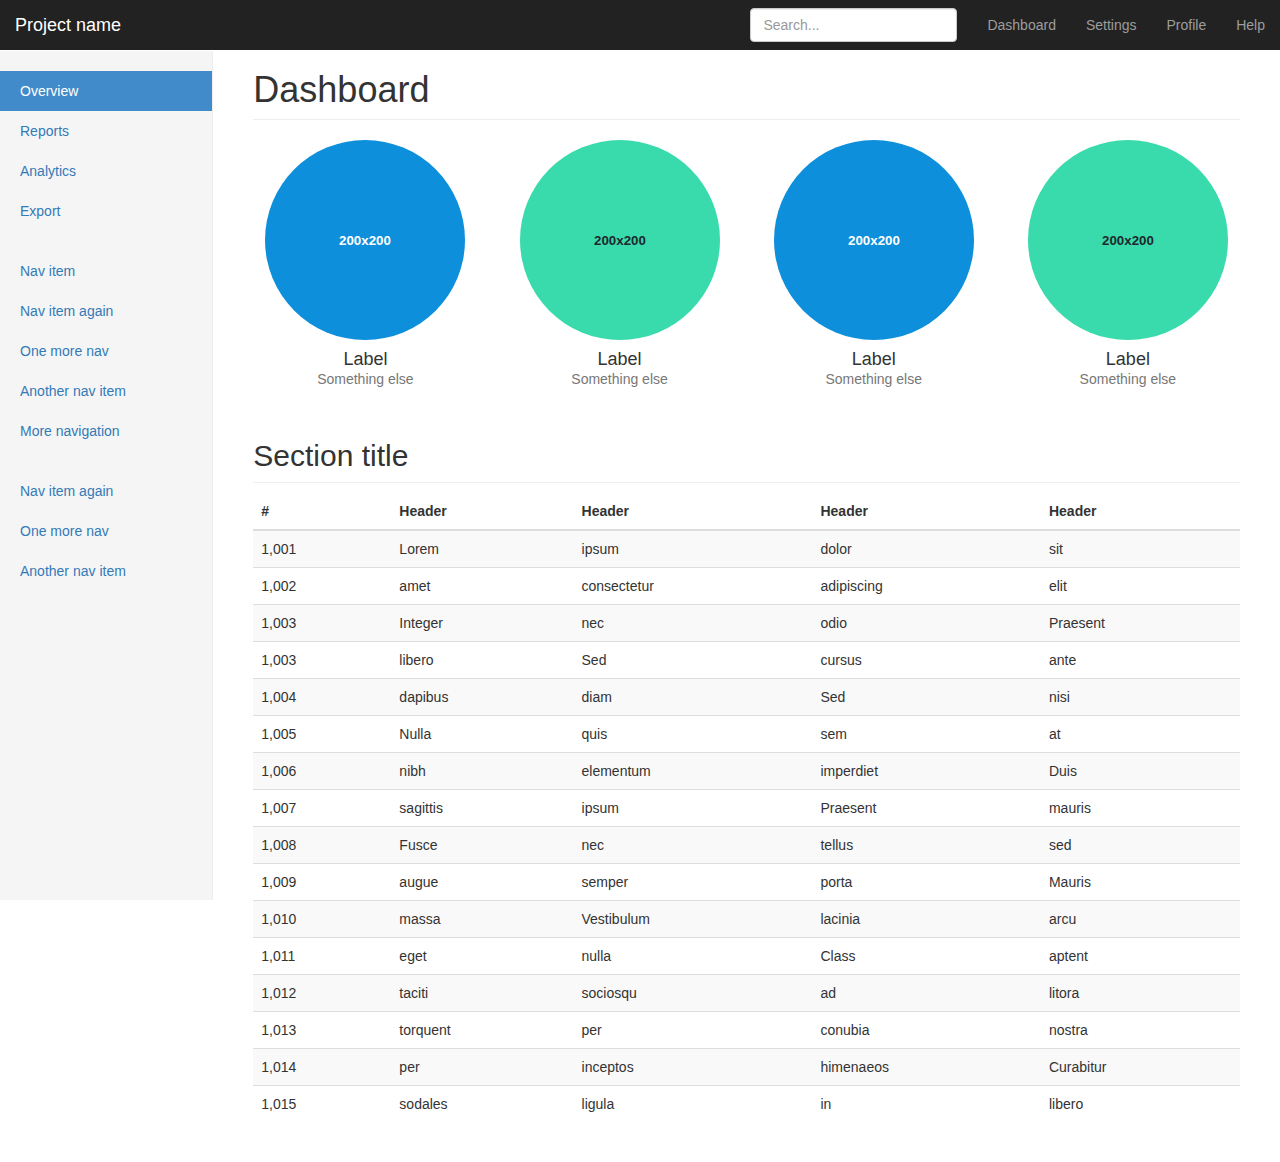
<file: ipfs_ds/dsflix/bs/docs/examples/dashboard/index.html>
<!DOCTYPE html>
<html lang="en">
  <head>
    <meta charset="utf-8">
    <meta http-equiv="X-UA-Compatible" content="IE=edge">
    <meta name="viewport" content="width=device-width, initial-scale=1">
    <!-- The above 3 meta tags *must* come first in the head; any other head content must come *after* these tags -->
    <meta name="description" content="">
    <meta name="author" content="">
    <link rel="icon" href="../../favicon.ico">

    <title>Dashboard Template for Bootstrap</title>

    <!-- Bootstrap core CSS -->
    <link href="../../dist/css/bootstrap.min.css" rel="stylesheet">

    <!-- Custom styles for this template -->
    <link href="dashboard.css" rel="stylesheet">

    <!-- Just for debugging purposes. Don't actually copy these 2 lines! -->
    <!--[if lt IE 9]><script src="../../assets/js/ie8-responsive-file-warning.js"></script><![endif]-->
    <script src="../../assets/js/ie-emulation-modes-warning.js"></script>

    <!-- HTML5 shim and Respond.js for IE8 support of HTML5 elements and media queries -->
    <!--[if lt IE 9]>
      <script src="https://oss.maxcdn.com/html5shiv/3.7.2/html5shiv.min.js"></script>
      <script src="https://oss.maxcdn.com/respond/1.4.2/respond.min.js"></script>
    <![endif]-->
  </head>

  <body>

    <nav class="navbar navbar-inverse navbar-fixed-top">
      <div class="container-fluid">
        <div class="navbar-header">
          <button type="button" class="navbar-toggle collapsed" data-toggle="collapse" data-target="#navbar" aria-expanded="false" aria-controls="navbar">
            <span class="sr-only">Toggle navigation</span>
            <span class="icon-bar"></span>
            <span class="icon-bar"></span>
            <span class="icon-bar"></span>
          </button>
          <a class="navbar-brand" href="#">Project name</a>
        </div>
        <div id="navbar" class="navbar-collapse collapse">
          <ul class="nav navbar-nav navbar-right">
            <li><a href="#">Dashboard</a></li>
            <li><a href="#">Settings</a></li>
            <li><a href="#">Profile</a></li>
            <li><a href="#">Help</a></li>
          </ul>
          <form class="navbar-form navbar-right">
            <input type="text" class="form-control" placeholder="Search...">
          </form>
        </div>
      </div>
    </nav>

    <div class="container-fluid">
      <div class="row">
        <div class="col-sm-3 col-md-2 sidebar">
          <ul class="nav nav-sidebar">
            <li class="active"><a href="#">Overview <span class="sr-only">(current)</span></a></li>
            <li><a href="#">Reports</a></li>
            <li><a href="#">Analytics</a></li>
            <li><a href="#">Export</a></li>
          </ul>
          <ul class="nav nav-sidebar">
            <li><a href="">Nav item</a></li>
            <li><a href="">Nav item again</a></li>
            <li><a href="">One more nav</a></li>
            <li><a href="">Another nav item</a></li>
            <li><a href="">More navigation</a></li>
          </ul>
          <ul class="nav nav-sidebar">
            <li><a href="">Nav item again</a></li>
            <li><a href="">One more nav</a></li>
            <li><a href="">Another nav item</a></li>
          </ul>
        </div>
        <div class="col-sm-9 col-sm-offset-3 col-md-10 col-md-offset-2 main">
          <h1 class="page-header">Dashboard</h1>

          <div class="row placeholders">
            <div class="col-xs-6 col-sm-3 placeholder">
              <img data-src="holder.js/200x200/auto/sky" class="img-responsive" alt="Generic placeholder thumbnail">
              <h4>Label</h4>
              <span class="text-muted">Something else</span>
            </div>
            <div class="col-xs-6 col-sm-3 placeholder">
              <img data-src="holder.js/200x200/auto/vine" class="img-responsive" alt="Generic placeholder thumbnail">
              <h4>Label</h4>
              <span class="text-muted">Something else</span>
            </div>
            <div class="col-xs-6 col-sm-3 placeholder">
              <img data-src="holder.js/200x200/auto/sky" class="img-responsive" alt="Generic placeholder thumbnail">
              <h4>Label</h4>
              <span class="text-muted">Something else</span>
            </div>
            <div class="col-xs-6 col-sm-3 placeholder">
              <img data-src="holder.js/200x200/auto/vine" class="img-responsive" alt="Generic placeholder thumbnail">
              <h4>Label</h4>
              <span class="text-muted">Something else</span>
            </div>
          </div>

          <h2 class="sub-header">Section title</h2>
          <div class="table-responsive">
            <table class="table table-striped">
              <thead>
                <tr>
                  <th>#</th>
                  <th>Header</th>
                  <th>Header</th>
                  <th>Header</th>
                  <th>Header</th>
                </tr>
              </thead>
              <tbody>
                <tr>
                  <td>1,001</td>
                  <td>Lorem</td>
                  <td>ipsum</td>
                  <td>dolor</td>
                  <td>sit</td>
                </tr>
                <tr>
                  <td>1,002</td>
                  <td>amet</td>
                  <td>consectetur</td>
                  <td>adipiscing</td>
                  <td>elit</td>
                </tr>
                <tr>
                  <td>1,003</td>
                  <td>Integer</td>
                  <td>nec</td>
                  <td>odio</td>
                  <td>Praesent</td>
                </tr>
                <tr>
                  <td>1,003</td>
                  <td>libero</td>
                  <td>Sed</td>
                  <td>cursus</td>
                  <td>ante</td>
                </tr>
                <tr>
                  <td>1,004</td>
                  <td>dapibus</td>
                  <td>diam</td>
                  <td>Sed</td>
                  <td>nisi</td>
                </tr>
                <tr>
                  <td>1,005</td>
                  <td>Nulla</td>
                  <td>quis</td>
                  <td>sem</td>
                  <td>at</td>
                </tr>
                <tr>
                  <td>1,006</td>
                  <td>nibh</td>
                  <td>elementum</td>
                  <td>imperdiet</td>
                  <td>Duis</td>
                </tr>
                <tr>
                  <td>1,007</td>
                  <td>sagittis</td>
                  <td>ipsum</td>
                  <td>Praesent</td>
                  <td>mauris</td>
                </tr>
                <tr>
                  <td>1,008</td>
                  <td>Fusce</td>
                  <td>nec</td>
                  <td>tellus</td>
                  <td>sed</td>
                </tr>
                <tr>
                  <td>1,009</td>
                  <td>augue</td>
                  <td>semper</td>
                  <td>porta</td>
                  <td>Mauris</td>
                </tr>
                <tr>
                  <td>1,010</td>
                  <td>massa</td>
                  <td>Vestibulum</td>
                  <td>lacinia</td>
                  <td>arcu</td>
                </tr>
                <tr>
                  <td>1,011</td>
                  <td>eget</td>
                  <td>nulla</td>
                  <td>Class</td>
                  <td>aptent</td>
                </tr>
                <tr>
                  <td>1,012</td>
                  <td>taciti</td>
                  <td>sociosqu</td>
                  <td>ad</td>
                  <td>litora</td>
                </tr>
                <tr>
                  <td>1,013</td>
                  <td>torquent</td>
                  <td>per</td>
                  <td>conubia</td>
                  <td>nostra</td>
                </tr>
                <tr>
                  <td>1,014</td>
                  <td>per</td>
                  <td>inceptos</td>
                  <td>himenaeos</td>
                  <td>Curabitur</td>
                </tr>
                <tr>
                  <td>1,015</td>
                  <td>sodales</td>
                  <td>ligula</td>
                  <td>in</td>
                  <td>libero</td>
                </tr>
              </tbody>
            </table>
          </div>
        </div>
      </div>
    </div>

    <!-- Bootstrap core JavaScript
    ================================================== -->
    <!-- Placed at the end of the document so the pages load faster -->
    <script src="https://ajax.googleapis.com/ajax/libs/jquery/1.11.2/jquery.min.js"></script>
    <script src="../../dist/js/bootstrap.min.js"></script>
    <!-- Just to make our placeholder images work. Don't actually copy the next line! -->
    <script src="../../assets/js/vendor/holder.js"></script>
    <!-- IE10 viewport hack for Surface/desktop Windows 8 bug -->
    <script src="../../assets/js/ie10-viewport-bug-workaround.js"></script>
  </body>
</html>
</file>
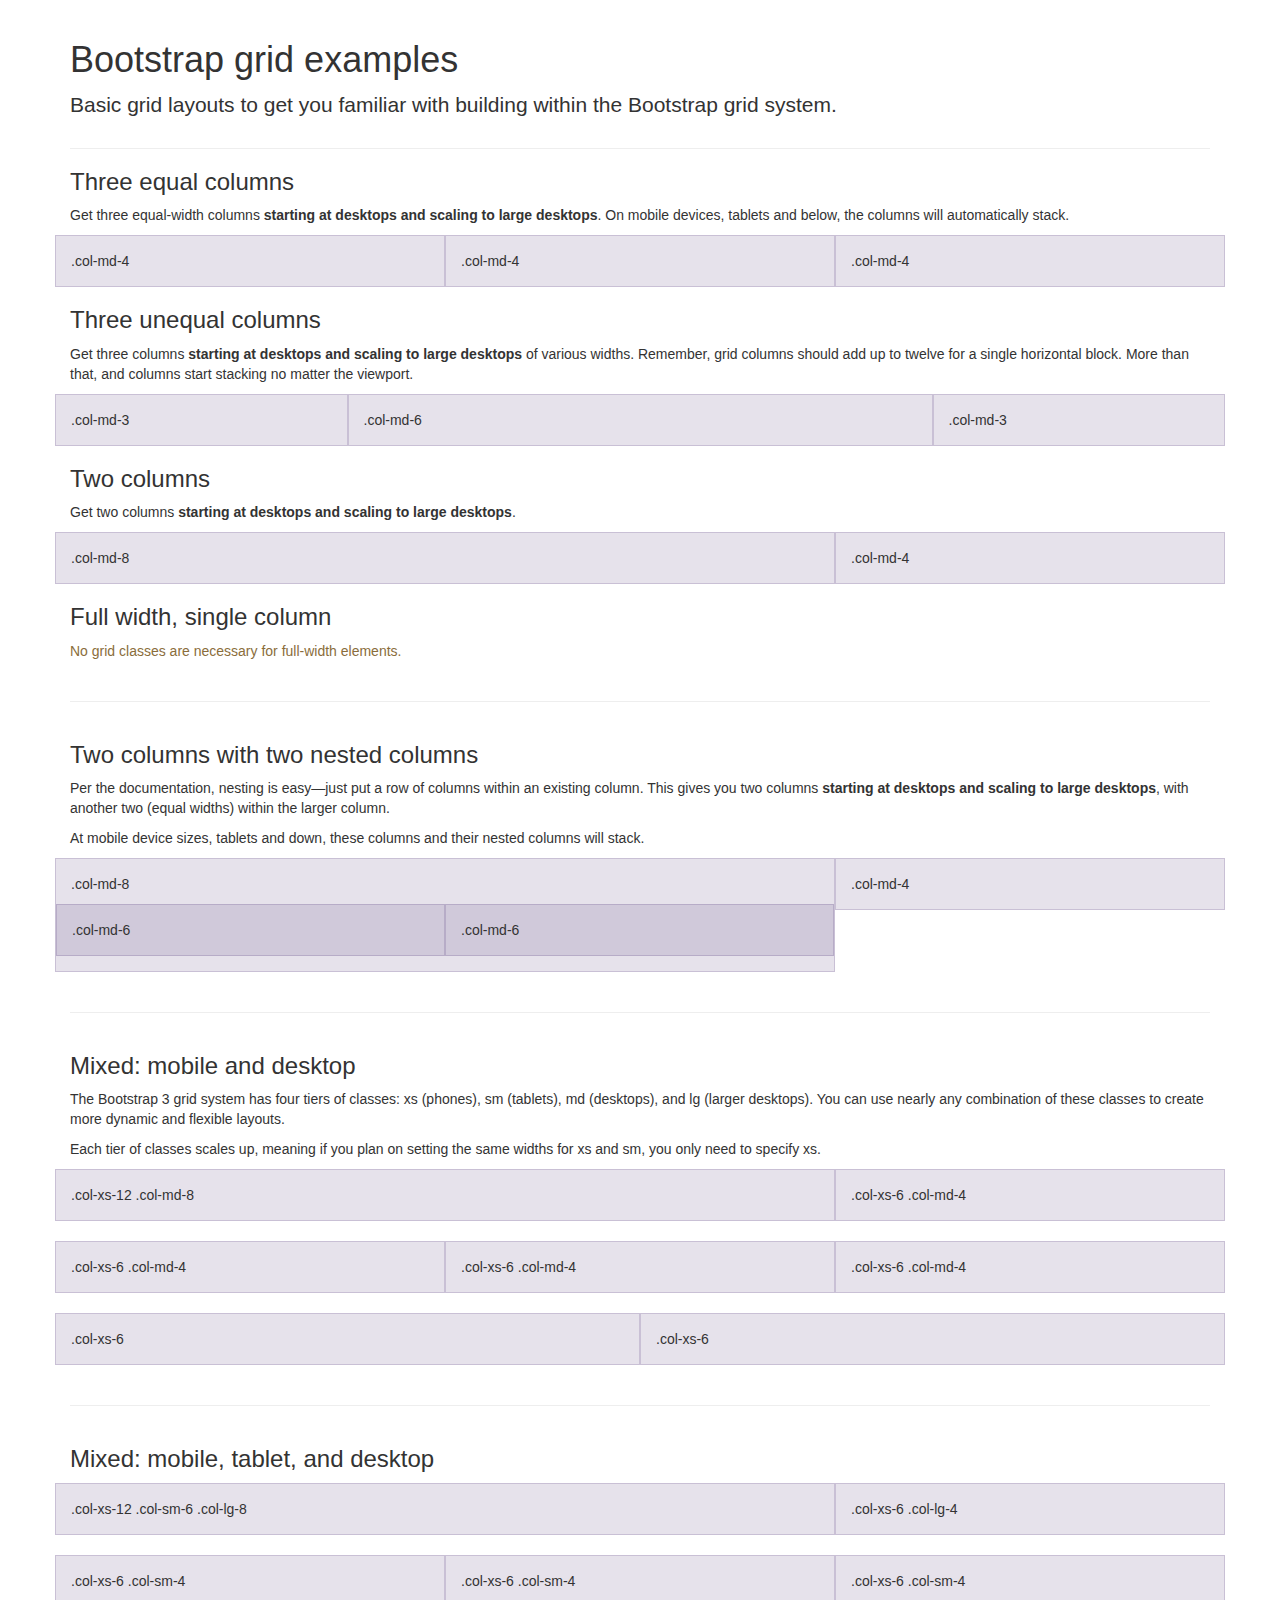
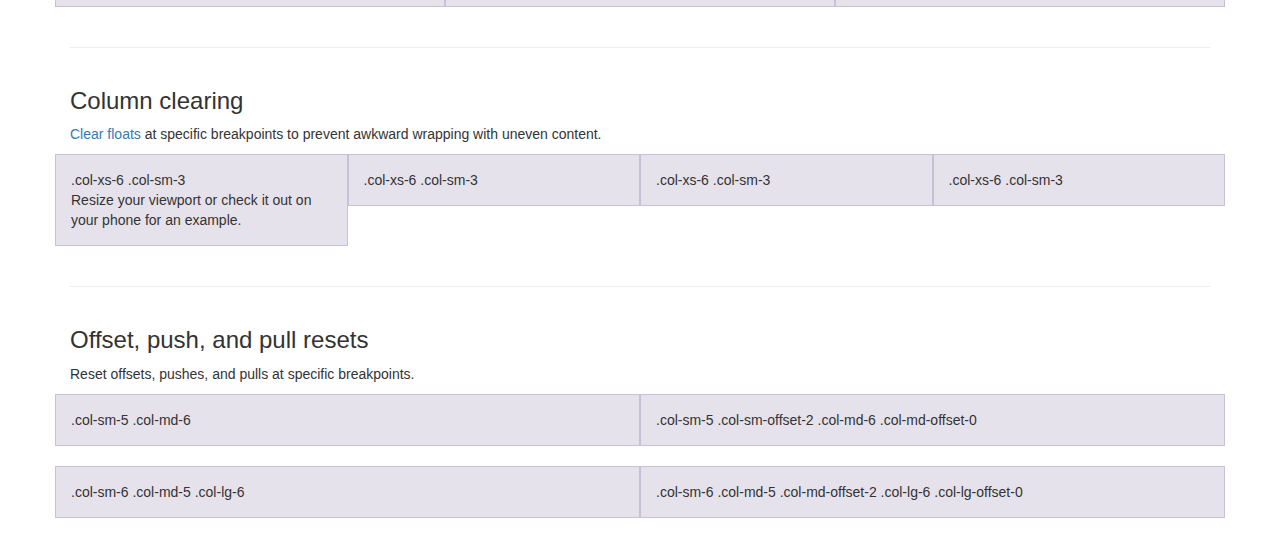
<file: ipfs_ds/dsflix/bs/docs/examples/grid/index.html>
<!DOCTYPE html>
<html lang="en">
  <head>
    <meta charset="utf-8">
    <meta http-equiv="X-UA-Compatible" content="IE=edge">
    <meta name="viewport" content="width=device-width, initial-scale=1">
    <!-- The above 3 meta tags *must* come first in the head; any other head content must come *after* these tags -->
    <meta name="description" content="">
    <meta name="author" content="">
    <link rel="icon" href="../../favicon.ico">

    <title>Grid Template for Bootstrap</title>

    <!-- Bootstrap core CSS -->
    <link href="../../dist/css/bootstrap.min.css" rel="stylesheet">

    <!-- Custom styles for this template -->
    <link href="grid.css" rel="stylesheet">

    <!-- Just for debugging purposes. Don't actually copy these 2 lines! -->
    <!--[if lt IE 9]><script src="../../assets/js/ie8-responsive-file-warning.js"></script><![endif]-->
    <script src="../../assets/js/ie-emulation-modes-warning.js"></script>

    <!-- HTML5 shim and Respond.js for IE8 support of HTML5 elements and media queries -->
    <!--[if lt IE 9]>
      <script src="https://oss.maxcdn.com/html5shiv/3.7.2/html5shiv.min.js"></script>
      <script src="https://oss.maxcdn.com/respond/1.4.2/respond.min.js"></script>
    <![endif]-->
  </head>

  <body>
    <div class="container">

      <div class="page-header">
        <h1>Bootstrap grid examples</h1>
        <p class="lead">Basic grid layouts to get you familiar with building within the Bootstrap grid system.</p>
      </div>

      <h3>Three equal columns</h3>
      <p>Get three equal-width columns <strong>starting at desktops and scaling to large desktops</strong>. On mobile devices, tablets and below, the columns will automatically stack.</p>
      <div class="row">
        <div class="col-md-4">.col-md-4</div>
        <div class="col-md-4">.col-md-4</div>
        <div class="col-md-4">.col-md-4</div>
      </div>

      <h3>Three unequal columns</h3>
      <p>Get three columns <strong>starting at desktops and scaling to large desktops</strong> of various widths. Remember, grid columns should add up to twelve for a single horizontal block. More than that, and columns start stacking no matter the viewport.</p>
      <div class="row">
        <div class="col-md-3">.col-md-3</div>
        <div class="col-md-6">.col-md-6</div>
        <div class="col-md-3">.col-md-3</div>
      </div>

      <h3>Two columns</h3>
      <p>Get two columns <strong>starting at desktops and scaling to large desktops</strong>.</p>
      <div class="row">
        <div class="col-md-8">.col-md-8</div>
        <div class="col-md-4">.col-md-4</div>
      </div>

      <h3>Full width, single column</h3>
      <p class="text-warning">No grid classes are necessary for full-width elements.</p>

      <hr>

      <h3>Two columns with two nested columns</h3>
      <p>Per the documentation, nesting is easy—just put a row of columns within an existing column. This gives you two columns <strong>starting at desktops and scaling to large desktops</strong>, with another two (equal widths) within the larger column.</p>
      <p>At mobile device sizes, tablets and down, these columns and their nested columns will stack.</p>
      <div class="row">
        <div class="col-md-8">
          .col-md-8
          <div class="row">
            <div class="col-md-6">.col-md-6</div>
            <div class="col-md-6">.col-md-6</div>
          </div>
        </div>
        <div class="col-md-4">.col-md-4</div>
      </div>

      <hr>

      <h3>Mixed: mobile and desktop</h3>
      <p>The Bootstrap 3 grid system has four tiers of classes: xs (phones), sm (tablets), md (desktops), and lg (larger desktops). You can use nearly any combination of these classes to create more dynamic and flexible layouts.</p>
      <p>Each tier of classes scales up, meaning if you plan on setting the same widths for xs and sm, you only need to specify xs.</p>
      <div class="row">
        <div class="col-xs-12 col-md-8">.col-xs-12 .col-md-8</div>
        <div class="col-xs-6 col-md-4">.col-xs-6 .col-md-4</div>
      </div>
      <div class="row">
        <div class="col-xs-6 col-md-4">.col-xs-6 .col-md-4</div>
        <div class="col-xs-6 col-md-4">.col-xs-6 .col-md-4</div>
        <div class="col-xs-6 col-md-4">.col-xs-6 .col-md-4</div>
      </div>
      <div class="row">
        <div class="col-xs-6">.col-xs-6</div>
        <div class="col-xs-6">.col-xs-6</div>
      </div>

      <hr>

      <h3>Mixed: mobile, tablet, and desktop</h3>
      <p></p>
      <div class="row">
        <div class="col-xs-12 col-sm-6 col-lg-8">.col-xs-12 .col-sm-6 .col-lg-8</div>
        <div class="col-xs-6 col-lg-4">.col-xs-6 .col-lg-4</div>
      </div>
      <div class="row">
        <div class="col-xs-6 col-sm-4">.col-xs-6 .col-sm-4</div>
        <div class="col-xs-6 col-sm-4">.col-xs-6 .col-sm-4</div>
        <div class="col-xs-6 col-sm-4">.col-xs-6 .col-sm-4</div>
      </div>

      <hr>

      <h3>Column clearing</h3>
      <p><a href="http://getbootstrap.com/css/#grid-responsive-resets">Clear floats</a> at specific breakpoints to prevent awkward wrapping with uneven content.</p>
      <div class="row">
        <div class="col-xs-6 col-sm-3">
          .col-xs-6 .col-sm-3
          <br>
          Resize your viewport or check it out on your phone for an example.
        </div>
        <div class="col-xs-6 col-sm-3">.col-xs-6 .col-sm-3</div>

        <!-- Add the extra clearfix for only the required viewport -->
        <div class="clearfix visible-xs"></div>

        <div class="col-xs-6 col-sm-3">.col-xs-6 .col-sm-3</div>
        <div class="col-xs-6 col-sm-3">.col-xs-6 .col-sm-3</div>
      </div>

      <hr>

      <h3>Offset, push, and pull resets</h3>
      <p>Reset offsets, pushes, and pulls at specific breakpoints.</p>
      <div class="row">
        <div class="col-sm-5 col-md-6">.col-sm-5 .col-md-6</div>
        <div class="col-sm-5 col-sm-offset-2 col-md-6 col-md-offset-0">.col-sm-5 .col-sm-offset-2 .col-md-6 .col-md-offset-0</div>
      </div>
      <div class="row">
        <div class="col-sm-6 col-md-5 col-lg-6">.col-sm-6 .col-md-5 .col-lg-6</div>
        <div class="col-sm-6 col-md-5 col-md-offset-2 col-lg-6 col-lg-offset-0">.col-sm-6 .col-md-5 .col-md-offset-2 .col-lg-6 .col-lg-offset-0</div>
      </div>


    </div> <!-- /container -->


    <!-- IE10 viewport hack for Surface/desktop Windows 8 bug -->
    <script src="../../assets/js/ie10-viewport-bug-workaround.js"></script>
  </body>
</html>
</file>
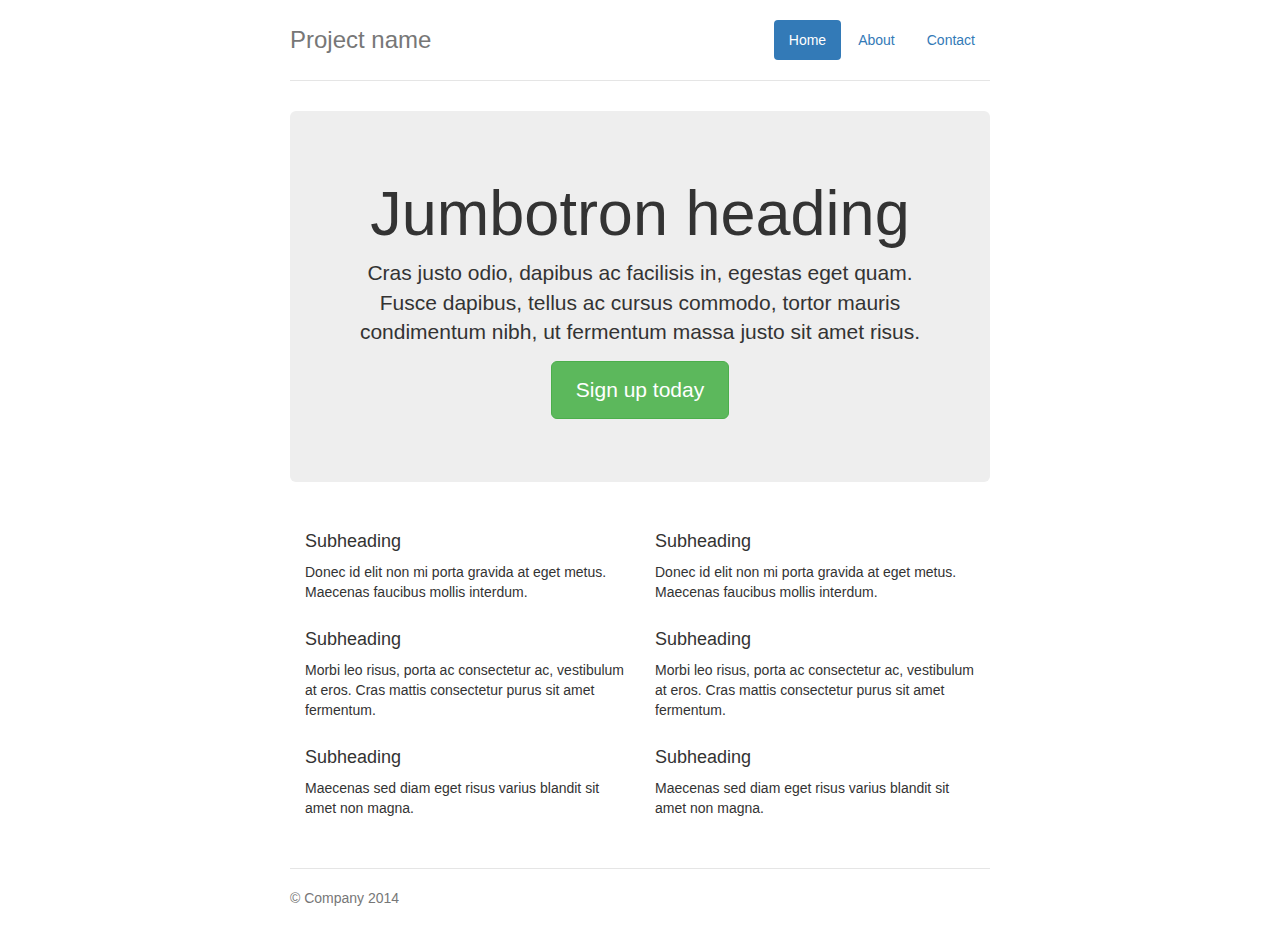
<file: ipfs_ds/dsflix/bs/docs/examples/jumbotron-narrow/index.html>
<!DOCTYPE html>
<html lang="en">
  <head>
    <meta charset="utf-8">
    <meta http-equiv="X-UA-Compatible" content="IE=edge">
    <meta name="viewport" content="width=device-width, initial-scale=1">
    <!-- The above 3 meta tags *must* come first in the head; any other head content must come *after* these tags -->
    <meta name="description" content="">
    <meta name="author" content="">
    <link rel="icon" href="../../favicon.ico">

    <title>Narrow Jumbotron Template for Bootstrap</title>

    <!-- Bootstrap core CSS -->
    <link href="../../dist/css/bootstrap.min.css" rel="stylesheet">

    <!-- Custom styles for this template -->
    <link href="jumbotron-narrow.css" rel="stylesheet">

    <!-- Just for debugging purposes. Don't actually copy these 2 lines! -->
    <!--[if lt IE 9]><script src="../../assets/js/ie8-responsive-file-warning.js"></script><![endif]-->
    <script src="../../assets/js/ie-emulation-modes-warning.js"></script>

    <!-- HTML5 shim and Respond.js for IE8 support of HTML5 elements and media queries -->
    <!--[if lt IE 9]>
      <script src="https://oss.maxcdn.com/html5shiv/3.7.2/html5shiv.min.js"></script>
      <script src="https://oss.maxcdn.com/respond/1.4.2/respond.min.js"></script>
    <![endif]-->
  </head>

  <body>

    <div class="container">
      <div class="header clearfix">
        <nav>
          <ul class="nav nav-pills pull-right">
            <li role="presentation" class="active"><a href="#">Home</a></li>
            <li role="presentation"><a href="#">About</a></li>
            <li role="presentation"><a href="#">Contact</a></li>
          </ul>
        </nav>
        <h3 class="text-muted">Project name</h3>
      </div>

      <div class="jumbotron">
        <h1>Jumbotron heading</h1>
        <p class="lead">Cras justo odio, dapibus ac facilisis in, egestas eget quam. Fusce dapibus, tellus ac cursus commodo, tortor mauris condimentum nibh, ut fermentum massa justo sit amet risus.</p>
        <p><a class="btn btn-lg btn-success" href="#" role="button">Sign up today</a></p>
      </div>

      <div class="row marketing">
        <div class="col-lg-6">
          <h4>Subheading</h4>
          <p>Donec id elit non mi porta gravida at eget metus. Maecenas faucibus mollis interdum.</p>

          <h4>Subheading</h4>
          <p>Morbi leo risus, porta ac consectetur ac, vestibulum at eros. Cras mattis consectetur purus sit amet fermentum.</p>

          <h4>Subheading</h4>
          <p>Maecenas sed diam eget risus varius blandit sit amet non magna.</p>
        </div>

        <div class="col-lg-6">
          <h4>Subheading</h4>
          <p>Donec id elit non mi porta gravida at eget metus. Maecenas faucibus mollis interdum.</p>

          <h4>Subheading</h4>
          <p>Morbi leo risus, porta ac consectetur ac, vestibulum at eros. Cras mattis consectetur purus sit amet fermentum.</p>

          <h4>Subheading</h4>
          <p>Maecenas sed diam eget risus varius blandit sit amet non magna.</p>
        </div>
      </div>

      <footer class="footer">
        <p>&copy; Company 2014</p>
      </footer>

    </div> <!-- /container -->


    <!-- IE10 viewport hack for Surface/desktop Windows 8 bug -->
    <script src="../../assets/js/ie10-viewport-bug-workaround.js"></script>
  </body>
</html>
</file>
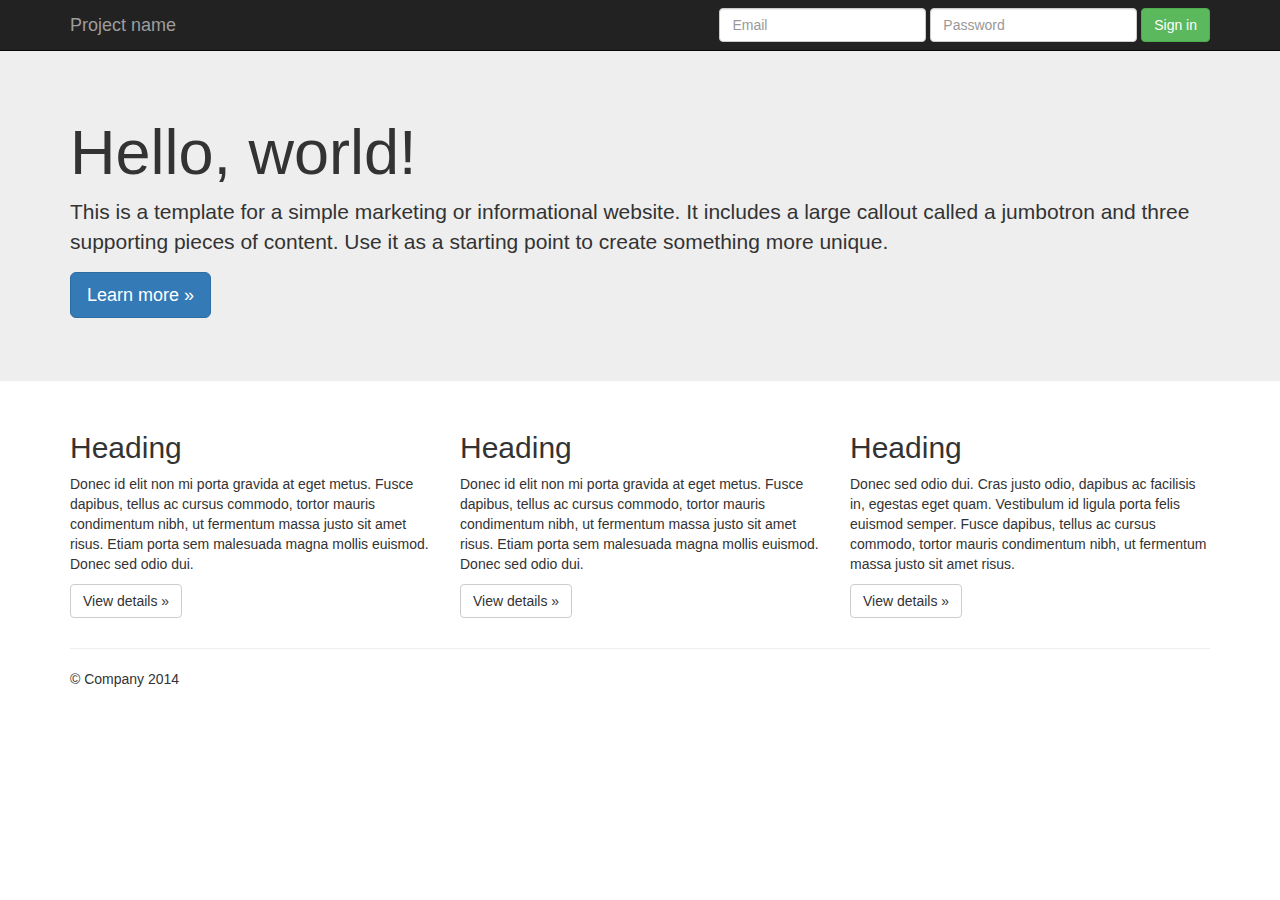
<file: ipfs_ds/dsflix/bs/docs/examples/jumbotron/index.html>
<!DOCTYPE html>
<html lang="en">
  <head>
    <meta charset="utf-8">
    <meta http-equiv="X-UA-Compatible" content="IE=edge">
    <meta name="viewport" content="width=device-width, initial-scale=1">
    <!-- The above 3 meta tags *must* come first in the head; any other head content must come *after* these tags -->
    <meta name="description" content="">
    <meta name="author" content="">
    <link rel="icon" href="../../favicon.ico">

    <title>Jumbotron Template for Bootstrap</title>

    <!-- Bootstrap core CSS -->
    <link href="../../dist/css/bootstrap.min.css" rel="stylesheet">

    <!-- Custom styles for this template -->
    <link href="jumbotron.css" rel="stylesheet">

    <!-- Just for debugging purposes. Don't actually copy these 2 lines! -->
    <!--[if lt IE 9]><script src="../../assets/js/ie8-responsive-file-warning.js"></script><![endif]-->
    <script src="../../assets/js/ie-emulation-modes-warning.js"></script>

    <!-- HTML5 shim and Respond.js for IE8 support of HTML5 elements and media queries -->
    <!--[if lt IE 9]>
      <script src="https://oss.maxcdn.com/html5shiv/3.7.2/html5shiv.min.js"></script>
      <script src="https://oss.maxcdn.com/respond/1.4.2/respond.min.js"></script>
    <![endif]-->
  </head>

  <body>

    <nav class="navbar navbar-inverse navbar-fixed-top">
      <div class="container">
        <div class="navbar-header">
          <button type="button" class="navbar-toggle collapsed" data-toggle="collapse" data-target="#navbar" aria-expanded="false" aria-controls="navbar">
            <span class="sr-only">Toggle navigation</span>
            <span class="icon-bar"></span>
            <span class="icon-bar"></span>
            <span class="icon-bar"></span>
          </button>
          <a class="navbar-brand" href="#">Project name</a>
        </div>
        <div id="navbar" class="navbar-collapse collapse">
          <form class="navbar-form navbar-right">
            <div class="form-group">
              <input type="text" placeholder="Email" class="form-control">
            </div>
            <div class="form-group">
              <input type="password" placeholder="Password" class="form-control">
            </div>
            <button type="submit" class="btn btn-success">Sign in</button>
          </form>
        </div><!--/.navbar-collapse -->
      </div>
    </nav>

    <!-- Main jumbotron for a primary marketing message or call to action -->
    <div class="jumbotron">
      <div class="container">
        <h1>Hello, world!</h1>
        <p>This is a template for a simple marketing or informational website. It includes a large callout called a jumbotron and three supporting pieces of content. Use it as a starting point to create something more unique.</p>
        <p><a class="btn btn-primary btn-lg" href="#" role="button">Learn more &raquo;</a></p>
      </div>
    </div>

    <div class="container">
      <!-- Example row of columns -->
      <div class="row">
        <div class="col-md-4">
          <h2>Heading</h2>
          <p>Donec id elit non mi porta gravida at eget metus. Fusce dapibus, tellus ac cursus commodo, tortor mauris condimentum nibh, ut fermentum massa justo sit amet risus. Etiam porta sem malesuada magna mollis euismod. Donec sed odio dui. </p>
          <p><a class="btn btn-default" href="#" role="button">View details &raquo;</a></p>
        </div>
        <div class="col-md-4">
          <h2>Heading</h2>
          <p>Donec id elit non mi porta gravida at eget metus. Fusce dapibus, tellus ac cursus commodo, tortor mauris condimentum nibh, ut fermentum massa justo sit amet risus. Etiam porta sem malesuada magna mollis euismod. Donec sed odio dui. </p>
          <p><a class="btn btn-default" href="#" role="button">View details &raquo;</a></p>
       </div>
        <div class="col-md-4">
          <h2>Heading</h2>
          <p>Donec sed odio dui. Cras justo odio, dapibus ac facilisis in, egestas eget quam. Vestibulum id ligula porta felis euismod semper. Fusce dapibus, tellus ac cursus commodo, tortor mauris condimentum nibh, ut fermentum massa justo sit amet risus.</p>
          <p><a class="btn btn-default" href="#" role="button">View details &raquo;</a></p>
        </div>
      </div>

      <hr>

      <footer>
        <p>&copy; Company 2014</p>
      </footer>
    </div> <!-- /container -->


    <!-- Bootstrap core JavaScript
    ================================================== -->
    <!-- Placed at the end of the document so the pages load faster -->
    <script src="https://ajax.googleapis.com/ajax/libs/jquery/1.11.2/jquery.min.js"></script>
    <script src="../../dist/js/bootstrap.min.js"></script>
    <!-- IE10 viewport hack for Surface/desktop Windows 8 bug -->
    <script src="../../assets/js/ie10-viewport-bug-workaround.js"></script>
  </body>
</html>
</file>
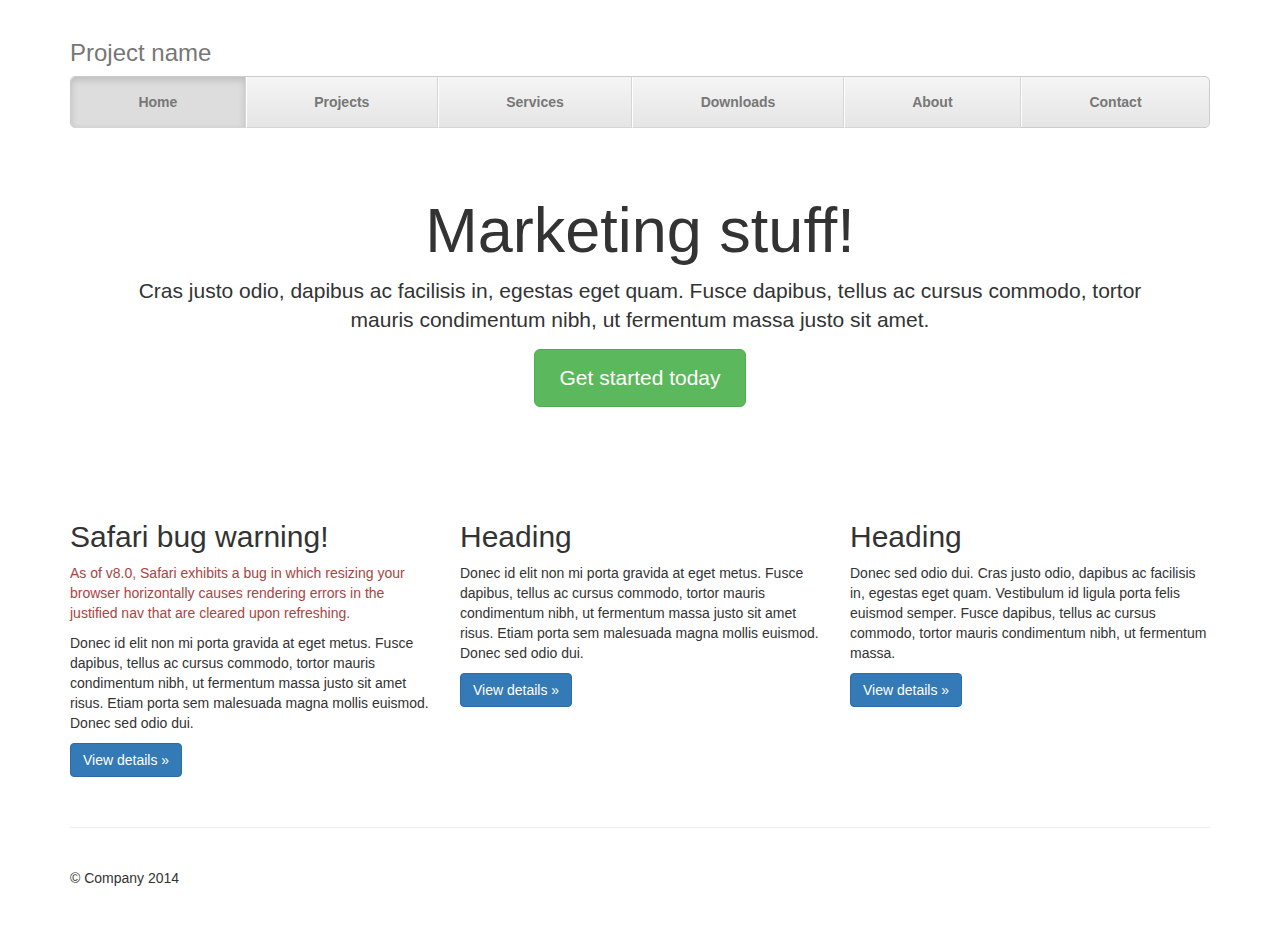
<file: ipfs_ds/dsflix/bs/docs/examples/justified-nav/index.html>
<!DOCTYPE html>
<html lang="en">
  <head>
    <meta charset="utf-8">
    <meta http-equiv="X-UA-Compatible" content="IE=edge">
    <meta name="viewport" content="width=device-width, initial-scale=1">
    <!-- The above 3 meta tags *must* come first in the head; any other head content must come *after* these tags -->
    <meta name="description" content="">
    <meta name="author" content="">
    <link rel="icon" href="../../favicon.ico">

    <title>Justified Nav Template for Bootstrap</title>

    <!-- Bootstrap core CSS -->
    <link href="../../dist/css/bootstrap.min.css" rel="stylesheet">

    <!-- Custom styles for this template -->
    <link href="justified-nav.css" rel="stylesheet">

    <!-- Just for debugging purposes. Don't actually copy these 2 lines! -->
    <!--[if lt IE 9]><script src="../../assets/js/ie8-responsive-file-warning.js"></script><![endif]-->
    <script src="../../assets/js/ie-emulation-modes-warning.js"></script>

    <!-- HTML5 shim and Respond.js for IE8 support of HTML5 elements and media queries -->
    <!--[if lt IE 9]>
      <script src="https://oss.maxcdn.com/html5shiv/3.7.2/html5shiv.min.js"></script>
      <script src="https://oss.maxcdn.com/respond/1.4.2/respond.min.js"></script>
    <![endif]-->
  </head>

  <body>

    <div class="container">

      <!-- The justified navigation menu is meant for single line per list item.
           Multiple lines will require custom code not provided by Bootstrap. -->
      <div class="masthead">
        <h3 class="text-muted">Project name</h3>
        <nav>
          <ul class="nav nav-justified">
            <li class="active"><a href="#">Home</a></li>
            <li><a href="#">Projects</a></li>
            <li><a href="#">Services</a></li>
            <li><a href="#">Downloads</a></li>
            <li><a href="#">About</a></li>
            <li><a href="#">Contact</a></li>
          </ul>
        </nav>
      </div>

      <!-- Jumbotron -->
      <div class="jumbotron">
        <h1>Marketing stuff!</h1>
        <p class="lead">Cras justo odio, dapibus ac facilisis in, egestas eget quam. Fusce dapibus, tellus ac cursus commodo, tortor mauris condimentum nibh, ut fermentum massa justo sit amet.</p>
        <p><a class="btn btn-lg btn-success" href="#" role="button">Get started today</a></p>
      </div>

      <!-- Example row of columns -->
      <div class="row">
        <div class="col-lg-4">
          <h2>Safari bug warning!</h2>
          <p class="text-danger">As of v8.0, Safari exhibits a bug in which resizing your browser horizontally causes rendering errors in the justified nav that are cleared upon refreshing.</p>
          <p>Donec id elit non mi porta gravida at eget metus. Fusce dapibus, tellus ac cursus commodo, tortor mauris condimentum nibh, ut fermentum massa justo sit amet risus. Etiam porta sem malesuada magna mollis euismod. Donec sed odio dui. </p>
          <p><a class="btn btn-primary" href="#" role="button">View details &raquo;</a></p>
        </div>
        <div class="col-lg-4">
          <h2>Heading</h2>
          <p>Donec id elit non mi porta gravida at eget metus. Fusce dapibus, tellus ac cursus commodo, tortor mauris condimentum nibh, ut fermentum massa justo sit amet risus. Etiam porta sem malesuada magna mollis euismod. Donec sed odio dui. </p>
          <p><a class="btn btn-primary" href="#" role="button">View details &raquo;</a></p>
       </div>
        <div class="col-lg-4">
          <h2>Heading</h2>
          <p>Donec sed odio dui. Cras justo odio, dapibus ac facilisis in, egestas eget quam. Vestibulum id ligula porta felis euismod semper. Fusce dapibus, tellus ac cursus commodo, tortor mauris condimentum nibh, ut fermentum massa.</p>
          <p><a class="btn btn-primary" href="#" role="button">View details &raquo;</a></p>
        </div>
      </div>

      <!-- Site footer -->
      <footer class="footer">
        <p>&copy; Company 2014</p>
      </footer>

    </div> <!-- /container -->


    <!-- IE10 viewport hack for Surface/desktop Windows 8 bug -->
    <script src="../../assets/js/ie10-viewport-bug-workaround.js"></script>
  </body>
</html>
</file>
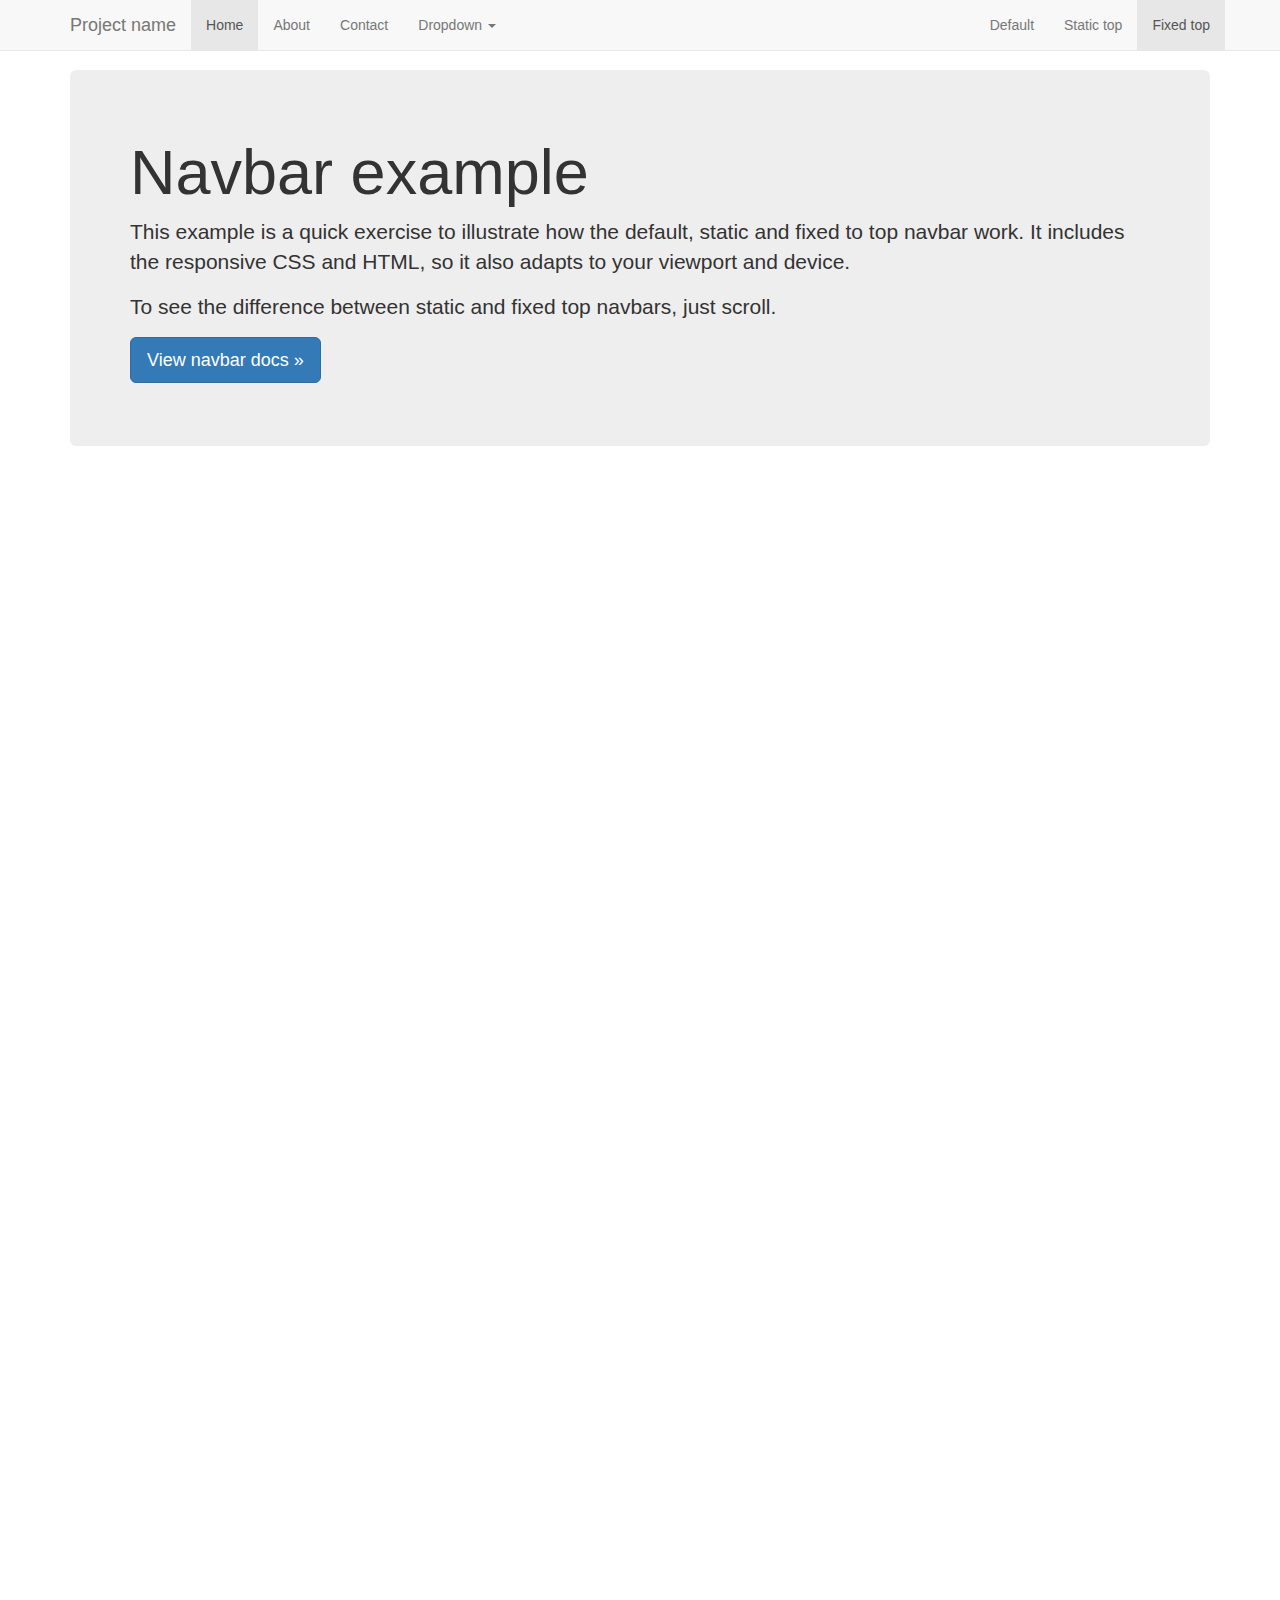
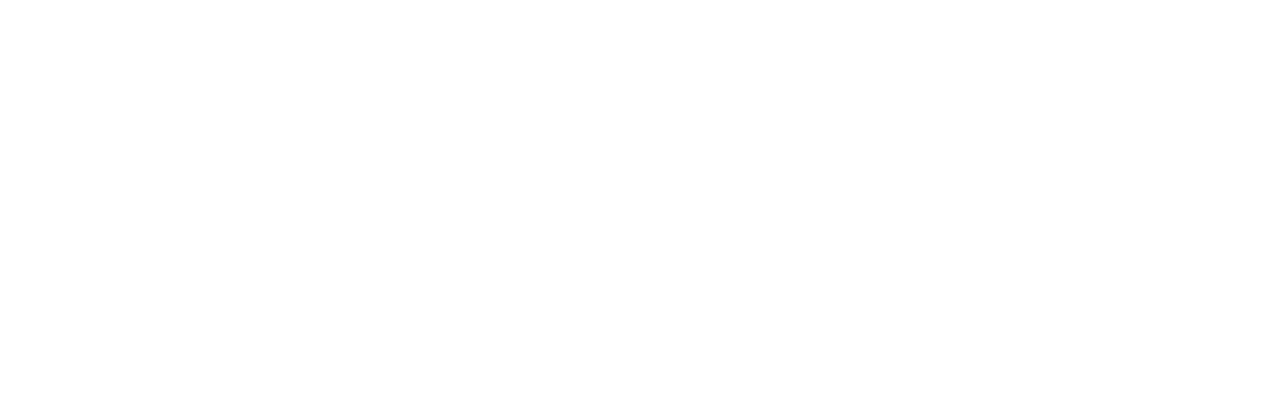
<file: ipfs_ds/dsflix/bs/docs/examples/navbar-fixed-top/index.html>
<!DOCTYPE html>
<html lang="en">
  <head>
    <meta charset="utf-8">
    <meta http-equiv="X-UA-Compatible" content="IE=edge">
    <meta name="viewport" content="width=device-width, initial-scale=1">
    <!-- The above 3 meta tags *must* come first in the head; any other head content must come *after* these tags -->
    <meta name="description" content="">
    <meta name="author" content="">
    <link rel="icon" href="../../favicon.ico">

    <title>Fixed Top Navbar Example for Bootstrap</title>

    <!-- Bootstrap core CSS -->
    <link href="../../dist/css/bootstrap.min.css" rel="stylesheet">

    <!-- Custom styles for this template -->
    <link href="navbar-fixed-top.css" rel="stylesheet">

    <!-- Just for debugging purposes. Don't actually copy these 2 lines! -->
    <!--[if lt IE 9]><script src="../../assets/js/ie8-responsive-file-warning.js"></script><![endif]-->
    <script src="../../assets/js/ie-emulation-modes-warning.js"></script>

    <!-- HTML5 shim and Respond.js for IE8 support of HTML5 elements and media queries -->
    <!--[if lt IE 9]>
      <script src="https://oss.maxcdn.com/html5shiv/3.7.2/html5shiv.min.js"></script>
      <script src="https://oss.maxcdn.com/respond/1.4.2/respond.min.js"></script>
    <![endif]-->
  </head>

  <body>

    <!-- Fixed navbar -->
    <nav class="navbar navbar-default navbar-fixed-top">
      <div class="container">
        <div class="navbar-header">
          <button type="button" class="navbar-toggle collapsed" data-toggle="collapse" data-target="#navbar" aria-expanded="false" aria-controls="navbar">
            <span class="sr-only">Toggle navigation</span>
            <span class="icon-bar"></span>
            <span class="icon-bar"></span>
            <span class="icon-bar"></span>
          </button>
          <a class="navbar-brand" href="#">Project name</a>
        </div>
        <div id="navbar" class="navbar-collapse collapse">
          <ul class="nav navbar-nav">
            <li class="active"><a href="#">Home</a></li>
            <li><a href="#about">About</a></li>
            <li><a href="#contact">Contact</a></li>
            <li class="dropdown">
              <a href="#" class="dropdown-toggle" data-toggle="dropdown" role="button" aria-expanded="false">Dropdown <span class="caret"></span></a>
              <ul class="dropdown-menu" role="menu">
                <li><a href="#">Action</a></li>
                <li><a href="#">Another action</a></li>
                <li><a href="#">Something else here</a></li>
                <li class="divider"></li>
                <li class="dropdown-header">Nav header</li>
                <li><a href="#">Separated link</a></li>
                <li><a href="#">One more separated link</a></li>
              </ul>
            </li>
          </ul>
          <ul class="nav navbar-nav navbar-right">
            <li><a href="../navbar/">Default</a></li>
            <li><a href="../navbar-static-top/">Static top</a></li>
            <li class="active"><a href="./">Fixed top <span class="sr-only">(current)</span></a></li>
          </ul>
        </div><!--/.nav-collapse -->
      </div>
    </nav>

    <div class="container">

      <!-- Main component for a primary marketing message or call to action -->
      <div class="jumbotron">
        <h1>Navbar example</h1>
        <p>This example is a quick exercise to illustrate how the default, static and fixed to top navbar work. It includes the responsive CSS and HTML, so it also adapts to your viewport and device.</p>
        <p>To see the difference between static and fixed top navbars, just scroll.</p>
        <p>
          <a class="btn btn-lg btn-primary" href="../../components/#navbar" role="button">View navbar docs &raquo;</a>
        </p>
      </div>

    </div> <!-- /container -->


    <!-- Bootstrap core JavaScript
    ================================================== -->
    <!-- Placed at the end of the document so the pages load faster -->
    <script src="https://ajax.googleapis.com/ajax/libs/jquery/1.11.2/jquery.min.js"></script>
    <script src="../../dist/js/bootstrap.min.js"></script>
    <!-- IE10 viewport hack for Surface/desktop Windows 8 bug -->
    <script src="../../assets/js/ie10-viewport-bug-workaround.js"></script>
  </body>
</html>
</file>
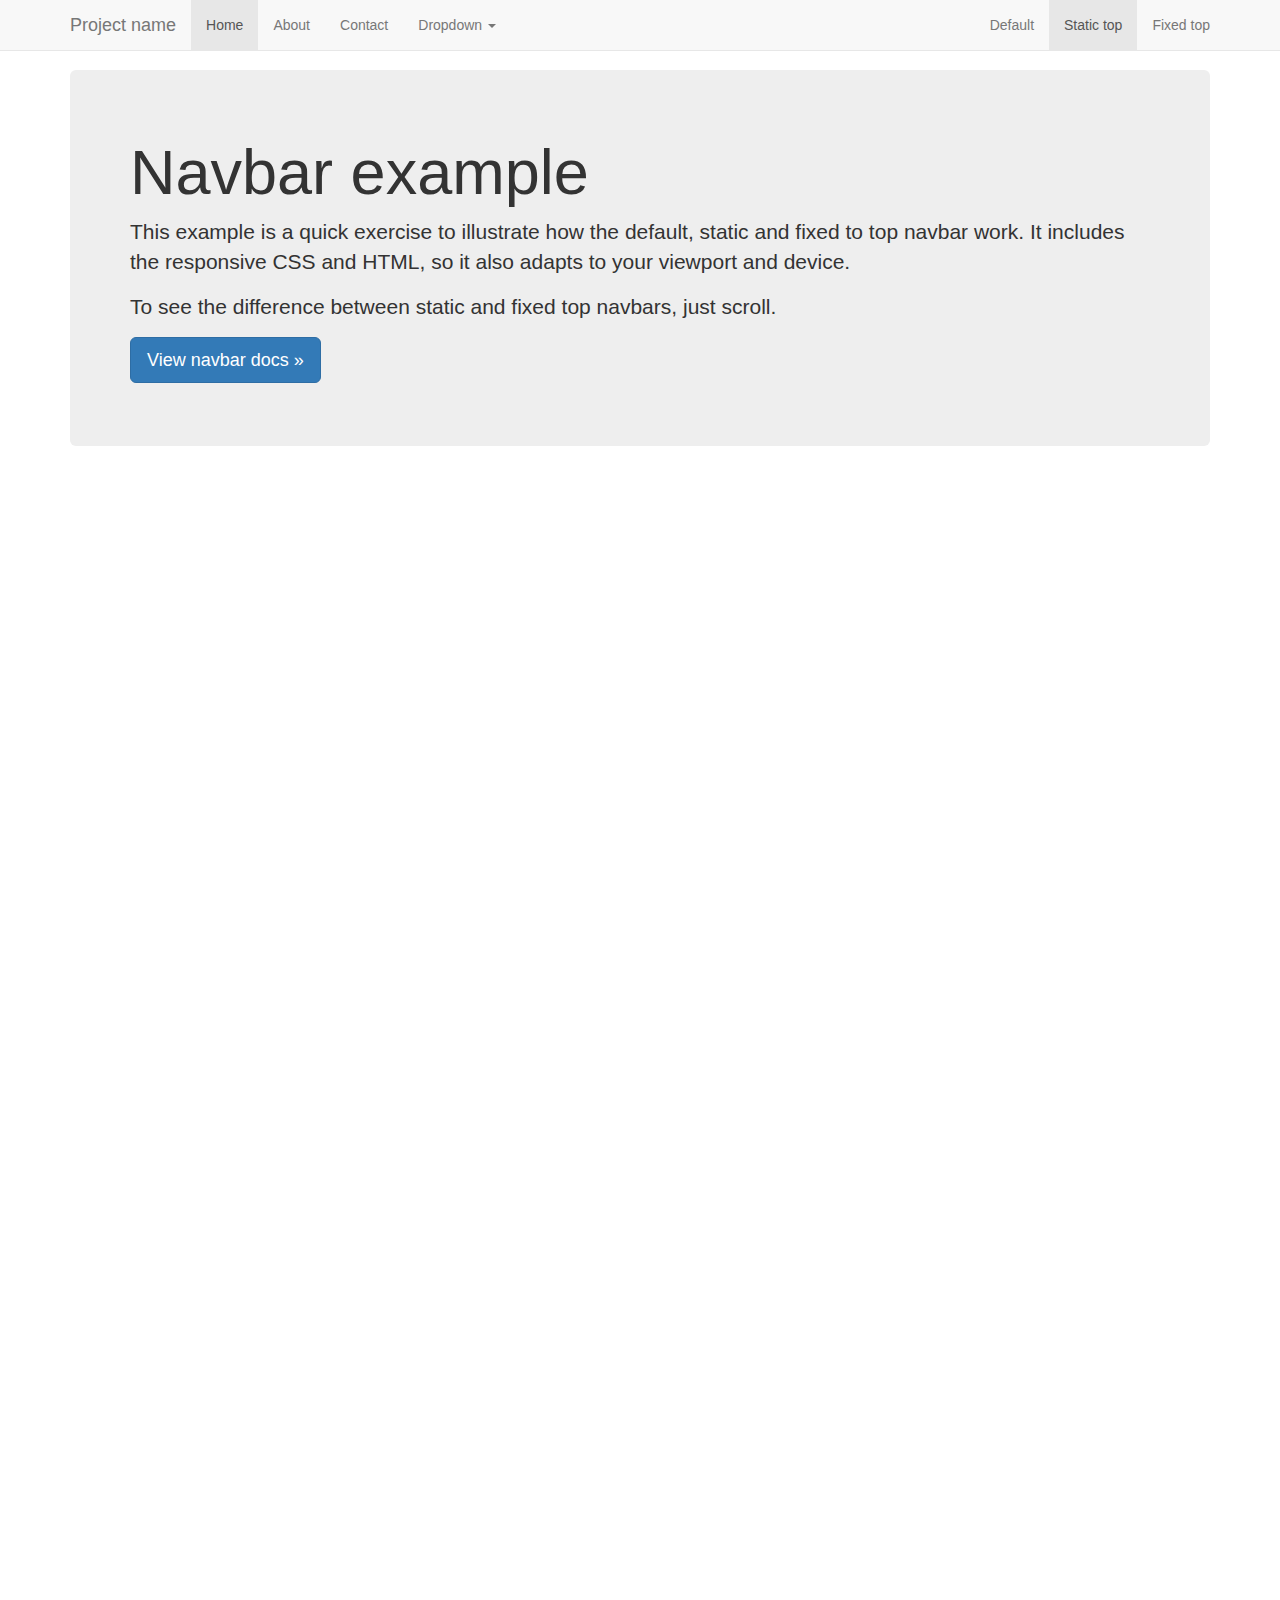
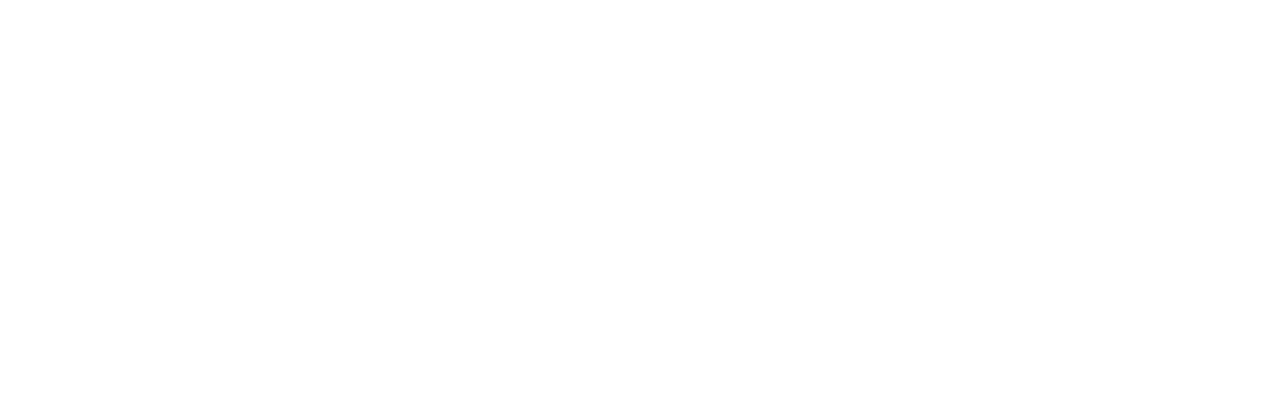
<file: ipfs_ds/dsflix/bs/docs/examples/navbar-static-top/index.html>
<!DOCTYPE html>
<html lang="en">
  <head>
    <meta charset="utf-8">
    <meta http-equiv="X-UA-Compatible" content="IE=edge">
    <meta name="viewport" content="width=device-width, initial-scale=1">
    <!-- The above 3 meta tags *must* come first in the head; any other head content must come *after* these tags -->
    <meta name="description" content="">
    <meta name="author" content="">
    <link rel="icon" href="../../favicon.ico">

    <title>Static Top Navbar Example for Bootstrap</title>

    <!-- Bootstrap core CSS -->
    <link href="../../dist/css/bootstrap.min.css" rel="stylesheet">

    <!-- Custom styles for this template -->
    <link href="navbar-static-top.css" rel="stylesheet">

    <!-- Just for debugging purposes. Don't actually copy these 2 lines! -->
    <!--[if lt IE 9]><script src="../../assets/js/ie8-responsive-file-warning.js"></script><![endif]-->
    <script src="../../assets/js/ie-emulation-modes-warning.js"></script>

    <!-- HTML5 shim and Respond.js for IE8 support of HTML5 elements and media queries -->
    <!--[if lt IE 9]>
      <script src="https://oss.maxcdn.com/html5shiv/3.7.2/html5shiv.min.js"></script>
      <script src="https://oss.maxcdn.com/respond/1.4.2/respond.min.js"></script>
    <![endif]-->
  </head>

  <body>

    <!-- Static navbar -->
    <nav class="navbar navbar-default navbar-static-top">
      <div class="container">
        <div class="navbar-header">
          <button type="button" class="navbar-toggle collapsed" data-toggle="collapse" data-target="#navbar" aria-expanded="false" aria-controls="navbar">
            <span class="sr-only">Toggle navigation</span>
            <span class="icon-bar"></span>
            <span class="icon-bar"></span>
            <span class="icon-bar"></span>
          </button>
          <a class="navbar-brand" href="#">Project name</a>
        </div>
        <div id="navbar" class="navbar-collapse collapse">
          <ul class="nav navbar-nav">
            <li class="active"><a href="#">Home</a></li>
            <li><a href="#about">About</a></li>
            <li><a href="#contact">Contact</a></li>
            <li class="dropdown">
              <a href="#" class="dropdown-toggle" data-toggle="dropdown" role="button" aria-expanded="false">Dropdown <span class="caret"></span></a>
              <ul class="dropdown-menu" role="menu">
                <li><a href="#">Action</a></li>
                <li><a href="#">Another action</a></li>
                <li><a href="#">Something else here</a></li>
                <li class="divider"></li>
                <li class="dropdown-header">Nav header</li>
                <li><a href="#">Separated link</a></li>
                <li><a href="#">One more separated link</a></li>
              </ul>
            </li>
          </ul>
          <ul class="nav navbar-nav navbar-right">
            <li><a href="../navbar/">Default</a></li>
            <li class="active"><a href="./">Static top <span class="sr-only">(current)</span></a></li>
            <li><a href="../navbar-fixed-top/">Fixed top</a></li>
          </ul>
        </div><!--/.nav-collapse -->
      </div>
    </nav>


    <div class="container">

      <!-- Main component for a primary marketing message or call to action -->
      <div class="jumbotron">
        <h1>Navbar example</h1>
        <p>This example is a quick exercise to illustrate how the default, static and fixed to top navbar work. It includes the responsive CSS and HTML, so it also adapts to your viewport and device.</p>
        <p>To see the difference between static and fixed top navbars, just scroll.</p>
        <p>
          <a class="btn btn-lg btn-primary" href="../../components/#navbar" role="button">View navbar docs &raquo;</a>
        </p>
      </div>

    </div> <!-- /container -->


    <!-- Bootstrap core JavaScript
    ================================================== -->
    <!-- Placed at the end of the document so the pages load faster -->
    <script src="https://ajax.googleapis.com/ajax/libs/jquery/1.11.2/jquery.min.js"></script>
    <script src="../../dist/js/bootstrap.min.js"></script>
    <!-- IE10 viewport hack for Surface/desktop Windows 8 bug -->
    <script src="../../assets/js/ie10-viewport-bug-workaround.js"></script>
  </body>
</html>
</file>
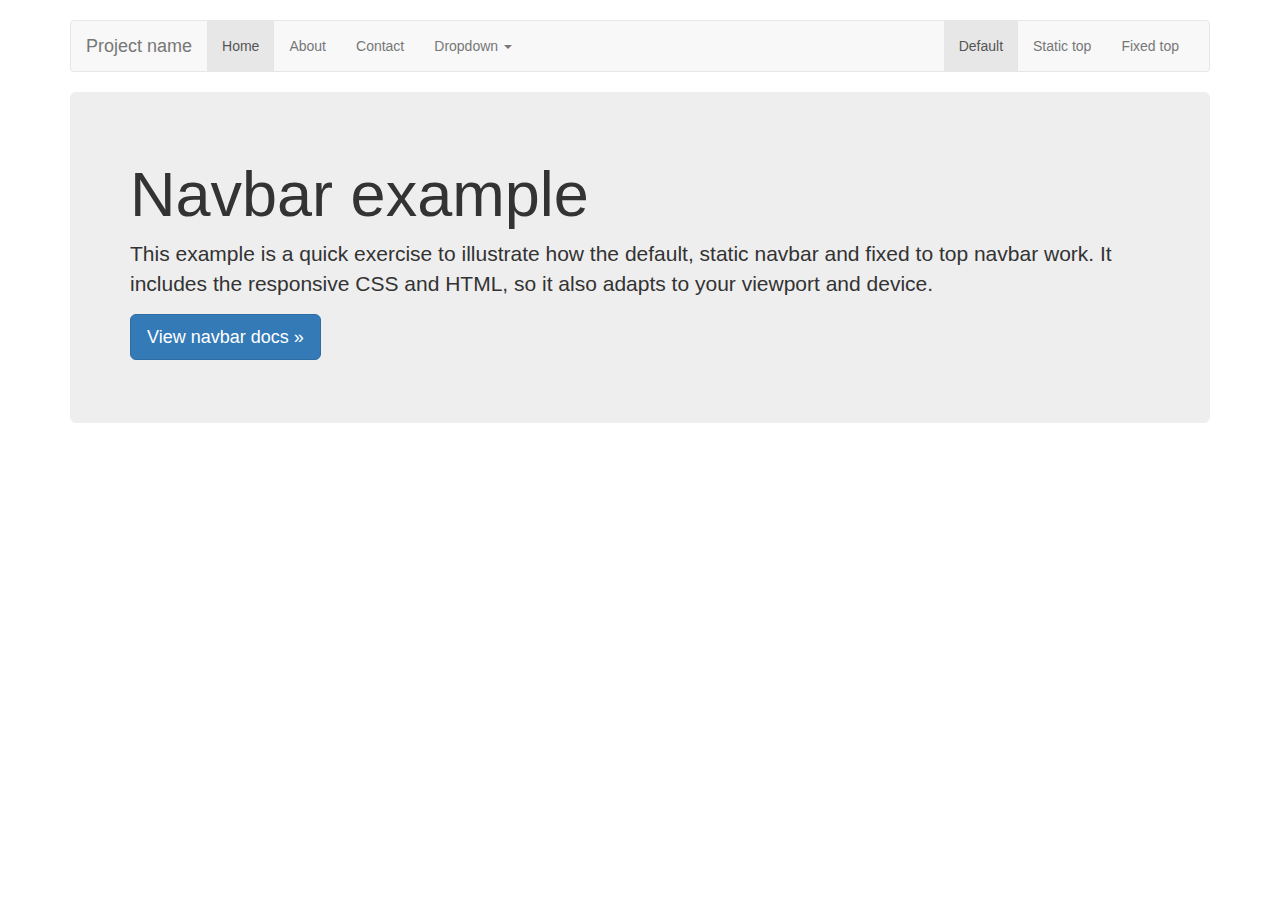
<file: ipfs_ds/dsflix/bs/docs/examples/navbar/index.html>
<!DOCTYPE html>
<html lang="en">
  <head>
    <meta charset="utf-8">
    <meta http-equiv="X-UA-Compatible" content="IE=edge">
    <meta name="viewport" content="width=device-width, initial-scale=1">
    <!-- The above 3 meta tags *must* come first in the head; any other head content must come *after* these tags -->
    <meta name="description" content="">
    <meta name="author" content="">
    <link rel="icon" href="../../favicon.ico">

    <title>Navbar Template for Bootstrap</title>

    <!-- Bootstrap core CSS -->
    <link href="../../dist/css/bootstrap.min.css" rel="stylesheet">

    <!-- Custom styles for this template -->
    <link href="navbar.css" rel="stylesheet">

    <!-- Just for debugging purposes. Don't actually copy these 2 lines! -->
    <!--[if lt IE 9]><script src="../../assets/js/ie8-responsive-file-warning.js"></script><![endif]-->
    <script src="../../assets/js/ie-emulation-modes-warning.js"></script>

    <!-- HTML5 shim and Respond.js for IE8 support of HTML5 elements and media queries -->
    <!--[if lt IE 9]>
      <script src="https://oss.maxcdn.com/html5shiv/3.7.2/html5shiv.min.js"></script>
      <script src="https://oss.maxcdn.com/respond/1.4.2/respond.min.js"></script>
    <![endif]-->
  </head>

  <body>

    <div class="container">

      <!-- Static navbar -->
      <nav class="navbar navbar-default">
        <div class="container-fluid">
          <div class="navbar-header">
            <button type="button" class="navbar-toggle collapsed" data-toggle="collapse" data-target="#navbar" aria-expanded="false" aria-controls="navbar">
              <span class="sr-only">Toggle navigation</span>
              <span class="icon-bar"></span>
              <span class="icon-bar"></span>
              <span class="icon-bar"></span>
            </button>
            <a class="navbar-brand" href="#">Project name</a>
          </div>
          <div id="navbar" class="navbar-collapse collapse">
            <ul class="nav navbar-nav">
              <li class="active"><a href="#">Home</a></li>
              <li><a href="#">About</a></li>
              <li><a href="#">Contact</a></li>
              <li class="dropdown">
                <a href="#" class="dropdown-toggle" data-toggle="dropdown" role="button" aria-expanded="false">Dropdown <span class="caret"></span></a>
                <ul class="dropdown-menu" role="menu">
                  <li><a href="#">Action</a></li>
                  <li><a href="#">Another action</a></li>
                  <li><a href="#">Something else here</a></li>
                  <li class="divider"></li>
                  <li class="dropdown-header">Nav header</li>
                  <li><a href="#">Separated link</a></li>
                  <li><a href="#">One more separated link</a></li>
                </ul>
              </li>
            </ul>
            <ul class="nav navbar-nav navbar-right">
              <li class="active"><a href="./">Default <span class="sr-only">(current)</span></a></li>
              <li><a href="../navbar-static-top/">Static top</a></li>
              <li><a href="../navbar-fixed-top/">Fixed top</a></li>
            </ul>
          </div><!--/.nav-collapse -->
        </div><!--/.container-fluid -->
      </nav>

      <!-- Main component for a primary marketing message or call to action -->
      <div class="jumbotron">
        <h1>Navbar example</h1>
        <p>This example is a quick exercise to illustrate how the default, static navbar and fixed to top navbar work. It includes the responsive CSS and HTML, so it also adapts to your viewport and device.</p>
        <p>
          <a class="btn btn-lg btn-primary" href="../../components/#navbar" role="button">View navbar docs &raquo;</a>
        </p>
      </div>

    </div> <!-- /container -->


    <!-- Bootstrap core JavaScript
    ================================================== -->
    <!-- Placed at the end of the document so the pages load faster -->
    <script src="https://ajax.googleapis.com/ajax/libs/jquery/1.11.2/jquery.min.js"></script>
    <script src="../../dist/js/bootstrap.min.js"></script>
    <!-- IE10 viewport hack for Surface/desktop Windows 8 bug -->
    <script src="../../assets/js/ie10-viewport-bug-workaround.js"></script>
  </body>
</html>
</file>
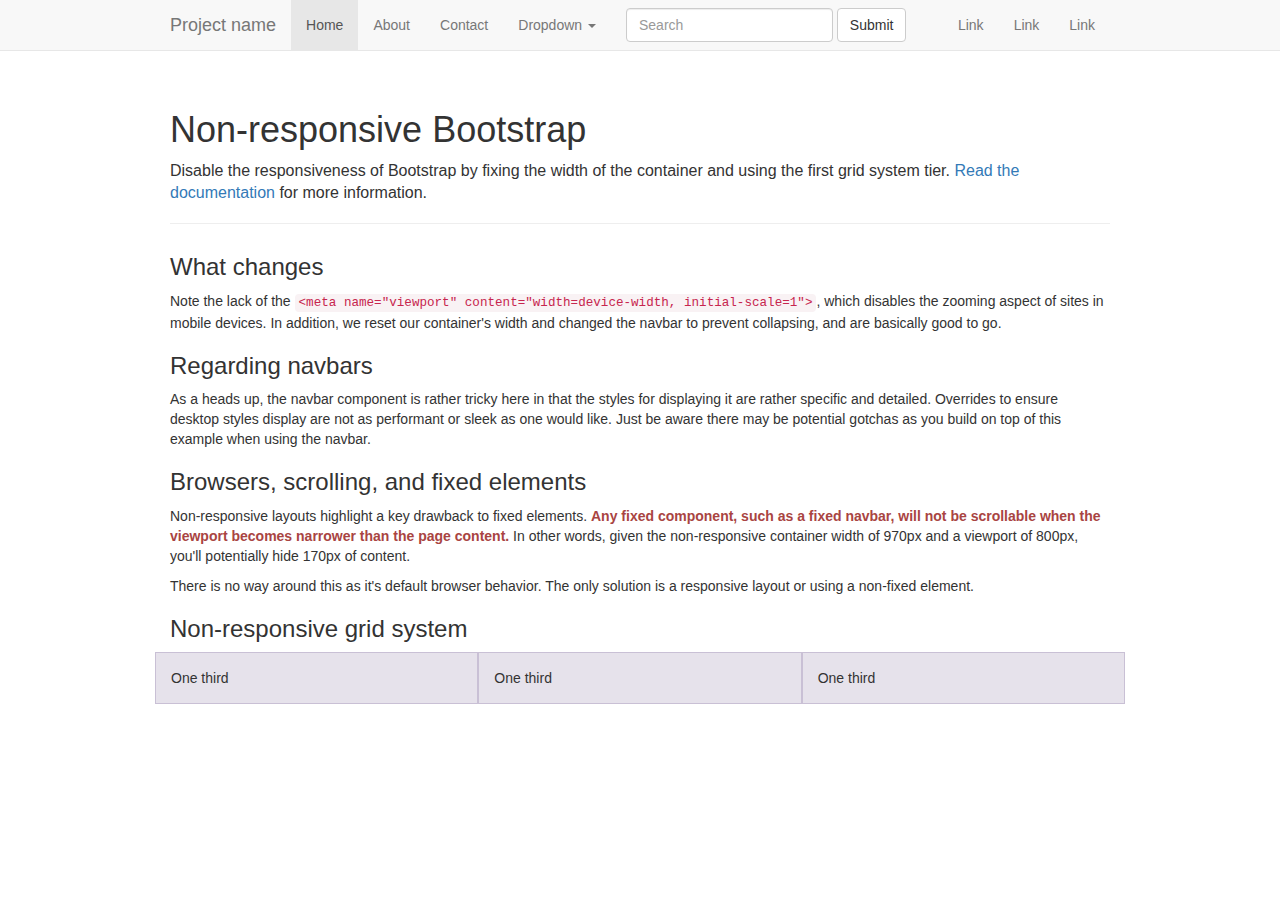
<file: ipfs_ds/dsflix/bs/docs/examples/non-responsive/index.html>
<!DOCTYPE html>
<html lang="en">
  <head>
    <meta charset="utf-8">
    <meta http-equiv="X-UA-Compatible" content="IE=edge">
    <!-- The above 2 meta tags *must* come first in the head; any other head content must come *after* these tags -->
    <meta name="description" content="">
    <meta name="author" content="">

    <!-- Note there is no responsive meta tag here -->

    <link rel="icon" href="../../favicon.ico">

    <title>Non-responsive Template for Bootstrap</title>

    <!-- Bootstrap core CSS -->
    <link href="../../dist/css/bootstrap.min.css" rel="stylesheet">

    <!-- Custom styles for this template -->
    <link href="non-responsive.css" rel="stylesheet">

    <!-- Just for debugging purposes. Don't actually copy these 2 lines! -->
    <!--[if lt IE 9]><script src="../../assets/js/ie8-responsive-file-warning.js"></script><![endif]-->
    <script src="../../assets/js/ie-emulation-modes-warning.js"></script>

    <!-- HTML5 shim and Respond.js for IE8 support of HTML5 elements and media queries -->
    <!--[if lt IE 9]>
      <script src="https://oss.maxcdn.com/html5shiv/3.7.2/html5shiv.min.js"></script>
      <script src="https://oss.maxcdn.com/respond/1.4.2/respond.min.js"></script>
    <![endif]-->
  </head>

  <body>

    <!-- Fixed navbar -->
    <nav class="navbar navbar-default navbar-fixed-top">
      <div class="container">
        <div class="navbar-header">
          <!-- The mobile navbar-toggle button can be safely removed since you do not need it in a non-responsive implementation -->
          <a class="navbar-brand" href="#">Project name</a>
        </div>
        <!-- Note that the .navbar-collapse and .collapse classes have been removed from the #navbar -->
        <div id="navbar">
          <ul class="nav navbar-nav">
            <li class="active"><a href="#">Home</a></li>
            <li><a href="#about">About</a></li>
            <li><a href="#contact">Contact</a></li>
            <li class="dropdown">
              <a href="#" class="dropdown-toggle" data-toggle="dropdown" role="button" aria-expanded="false">Dropdown <span class="caret"></span></a>
              <ul class="dropdown-menu" role="menu">
                <li><a href="#">Action</a></li>
                <li><a href="#">Another action</a></li>
                <li><a href="#">Something else here</a></li>
                <li class="divider"></li>
                <li class="dropdown-header">Nav header</li>
                <li><a href="#">Separated link</a></li>
                <li><a href="#">One more separated link</a></li>
              </ul>
            </li>
          </ul>
          <form class="navbar-form navbar-left" role="search">
            <div class="form-group">
              <input type="text" class="form-control" placeholder="Search">
            </div>
            <button type="submit" class="btn btn-default">Submit</button>
          </form>
          <ul class="nav navbar-nav navbar-right">
            <li><a href="#">Link</a></li>
            <li><a href="#">Link</a></li>
            <li><a href="#">Link</a></li>
          </ul>
        </div><!--/.nav-collapse -->
      </div>
    </nav>

    <div class="container">

      <div class="page-header">
        <h1>Non-responsive Bootstrap</h1>
        <p class="lead">Disable the responsiveness of Bootstrap by fixing the width of the container and using the first grid system tier. <a href="http://getbootstrap.com/getting-started/#disable-responsive">Read the documentation</a> for more information.</p>
      </div>

      <h3>What changes</h3>
      <p>Note the lack of the <code>&lt;meta name="viewport" content="width=device-width, initial-scale=1"&gt;</code>, which disables the zooming aspect of sites in mobile devices. In addition, we reset our container's width and changed the navbar to prevent collapsing, and are basically good to go.</p>

      <h3>Regarding navbars</h3>
      <p>As a heads up, the navbar component is rather tricky here in that the styles for displaying it are rather specific and detailed. Overrides to ensure desktop styles display are not as performant or sleek as one would like. Just be aware there may be potential gotchas as you build on top of this example when using the navbar.</p>

      <h3>Browsers, scrolling, and fixed elements</h3>
      <p>Non-responsive layouts highlight a key drawback to fixed elements. <strong class="text-danger">Any fixed component, such as a fixed navbar, will not be scrollable when the viewport becomes narrower than the page content.</strong> In other words, given the non-responsive container width of 970px and a viewport of 800px, you'll potentially hide 170px of content.</p>
      <p>There is no way around this as it's default browser behavior. The only solution is a responsive layout or using a non-fixed element.</p>

      <h3>Non-responsive grid system</h3>
      <div class="row">
        <div class="col-xs-4">One third</div>
        <div class="col-xs-4">One third</div>
        <div class="col-xs-4">One third</div>
      </div>

    </div> <!-- /container -->


    <!-- Bootstrap core JavaScript
    ================================================== -->
    <!-- Placed at the end of the document so the pages load faster -->
    <script src="https://ajax.googleapis.com/ajax/libs/jquery/1.11.2/jquery.min.js"></script>
    <script src="../../dist/js/bootstrap.min.js"></script>
    <!-- IE10 viewport hack for Surface/desktop Windows 8 bug -->
    <script src="../../assets/js/ie10-viewport-bug-workaround.js"></script>
  </body>
</html>
</file>
<file: ipfs_ds/dsflix/carousel.css>
/* GLOBAL STYLES
-------------------------------------------------- */
/* Padding below the footer and lighter body text */

body {
  padding-bottom: 40px;
  color: #5a5a5a;
}


/* CUSTOMIZE THE NAVBAR
-------------------------------------------------- */

/* Special class on .container surrounding .navbar, used for positioning it into place. */
.navbar-wrapper {
  position: absolute;
  top: 0;
  right: 0;
  left: 0;
  z-index: 20;
}

/* Flip around the padding for proper display in narrow viewports */
.navbar-wrapper > .container {
  padding-right: 0;
  padding-left: 0;
}
.navbar-wrapper .navbar {
  padding-right: 15px;
  padding-left: 15px;
}
.navbar-wrapper .navbar .container {
  width: auto;
}


/* CUSTOMIZE THE CAROUSEL
-------------------------------------------------- */

/* Carousel base class */
.carousel {
  height: 650px;
  margin-bottom: 60px;
}
/* Since positioning the image, we need to help out the caption */
.carousel-caption {
  z-index: 10;
}

/* Declare heights because of positioning of img element */
.carousel .item {
  height: 650px;
  background-color: #777;
}
.carousel-inner > .item > img {
  position: absolute;
  top: 0;
  left: 0;
  min-width: 100%;
  height: 650px;
}


/* MARKETING CONTENT
-------------------------------------------------- */

/* Center align the text within the three columns below the carousel */
.marketing .col-lg-4 {
  margin-bottom: 20px;
  text-align: center;
}
.marketing h2 {
  font-weight: normal;
}
.marketing .col-lg-4 p {
  margin-right: 10px;
  margin-left: 10px;
}


/* Featurettes
------------------------- */

.featurette-divider {
  margin: 80px 0; /* Space out the Bootstrap <hr> more */
}

/* Thin out the marketing headings */
.featurette-heading {
  font-weight: 300;
  line-height: 1;
  letter-spacing: -1px;
}


/* RESPONSIVE CSS
-------------------------------------------------- */

@media (min-width: 768px) {
  /* Navbar positioning foo */
  .navbar-wrapper {
    margin-top: 20px;
  }
  .navbar-wrapper .container {
    padding-right: 15px;
    padding-left: 15px;
  }
  .navbar-wrapper .navbar {
    padding-right: 0;
    padding-left: 0;
  }

  /* The navbar becomes detached from the top, so we round the corners */
  .navbar-wrapper .navbar {
    border-radius: 4px;
  }

  /* Bump up size of carousel content */
  .carousel-caption p {
    margin-bottom: 20px;
    font-size: 21px;
    line-height: 1.4;
  }

  .featurette-heading {
    font-size: 50px;
  }
}

@media (min-width: 992px) {
  .featurette-heading {
    margin-top: 120px;
  }
}
</file>
<file: ipfs_ds/dsflix/bs/docs/examples/blog/blog.css>
/*
 * Globals
 */

body {
  font-family: Georgia, "Times New Roman", Times, serif;
  color: #555;
}

h1, .h1,
h2, .h2,
h3, .h3,
h4, .h4,
h5, .h5,
h6, .h6 {
  margin-top: 0;
  font-family: "Helvetica Neue", Helvetica, Arial, sans-serif;
  font-weight: normal;
  color: #333;
}


/*
 * Override Bootstrap's default container.
 */

@media (min-width: 1200px) {
  .container {
    width: 970px;
  }
}


/*
 * Masthead for nav
 */

.blog-masthead {
  background-color: #428bca;
  -webkit-box-shadow: inset 0 -2px 5px rgba(0,0,0,.1);
          box-shadow: inset 0 -2px 5px rgba(0,0,0,.1);
}

/* Nav links */
.blog-nav-item {
  position: relative;
  display: inline-block;
  padding: 10px;
  font-weight: 500;
  color: #cdddeb;
}
.blog-nav-item:hover,
.blog-nav-item:focus {
  color: #fff;
  text-decoration: none;
}

/* Active state gets a caret at the bottom */
.blog-nav .active {
  color: #fff;
}
.blog-nav .active:after {
  position: absolute;
  bottom: 0;
  left: 50%;
  width: 0;
  height: 0;
  margin-left: -5px;
  vertical-align: middle;
  content: " ";
  border-right: 5px solid transparent;
  border-bottom: 5px solid;
  border-left: 5px solid transparent;
}


/*
 * Blog name and description
 */

.blog-header {
  padding-top: 20px;
  padding-bottom: 20px;
}
.blog-title {
  margin-top: 30px;
  margin-bottom: 0;
  font-size: 60px;
  font-weight: normal;
}
.blog-description {
  font-size: 20px;
  color: #999;
}


/*
 * Main column and sidebar layout
 */

.blog-main {
  font-size: 18px;
  line-height: 1.5;
}

/* Sidebar modules for boxing content */
.sidebar-module {
  padding: 15px;
  margin: 0 -15px 15px;
}
.sidebar-module-inset {
  padding: 15px;
  background-color: #f5f5f5;
  border-radius: 4px;
}
.sidebar-module-inset p:last-child,
.sidebar-module-inset ul:last-child,
.sidebar-module-inset ol:last-child {
  margin-bottom: 0;
}


/* Pagination */
.pager {
  margin-bottom: 60px;
  text-align: left;
}
.pager > li > a {
  width: 140px;
  padding: 10px 20px;
  text-align: center;
  border-radius: 30px;
}


/*
 * Blog posts
 */

.blog-post {
  margin-bottom: 60px;
}
.blog-post-title {
  margin-bottom: 5px;
  font-size: 40px;
}
.blog-post-meta {
  margin-bottom: 20px;
  color: #999;
}


/*
 * Footer
 */

.blog-footer {
  padding: 40px 0;
  color: #999;
  text-align: center;
  background-color: #f9f9f9;
  border-top: 1px solid #e5e5e5;
}
.blog-footer p:last-child {
  margin-bottom: 0;
}
</file>
<file: ipfs_ds/dsflix/bs/docs/examples/carousel/carousel.css>
/* GLOBAL STYLES
-------------------------------------------------- */
/* Padding below the footer and lighter body text */

body {
  padding-bottom: 40px;
  color: #5a5a5a;
}


/* CUSTOMIZE THE NAVBAR
-------------------------------------------------- */

/* Special class on .container surrounding .navbar, used for positioning it into place. */
.navbar-wrapper {
  position: absolute;
  top: 0;
  right: 0;
  left: 0;
  z-index: 20;
}

/* Flip around the padding for proper display in narrow viewports */
.navbar-wrapper > .container {
  padding-right: 0;
  padding-left: 0;
}
.navbar-wrapper .navbar {
  padding-right: 15px;
  padding-left: 15px;
}
.navbar-wrapper .navbar .container {
  width: auto;
}


/* CUSTOMIZE THE CAROUSEL
-------------------------------------------------- */

/* Carousel base class */
.carousel {
  height: 500px;
  margin-bottom: 60px;
}
/* Since positioning the image, we need to help out the caption */
.carousel-caption {
  z-index: 10;
}

/* Declare heights because of positioning of img element */
.carousel .item {
  height: 500px;
  background-color: #777;
}
.carousel-inner > .item > img {
  position: absolute;
  top: 0;
  left: 0;
  min-width: 100%;
  height: 500px;
}


/* MARKETING CONTENT
-------------------------------------------------- */

/* Center align the text within the three columns below the carousel */
.marketing .col-lg-4 {
  margin-bottom: 20px;
  text-align: center;
}
.marketing h2 {
  font-weight: normal;
}
.marketing .col-lg-4 p {
  margin-right: 10px;
  margin-left: 10px;
}


/* Featurettes
------------------------- */

.featurette-divider {
  margin: 80px 0; /* Space out the Bootstrap <hr> more */
}

/* Thin out the marketing headings */
.featurette-heading {
  font-weight: 300;
  line-height: 1;
  letter-spacing: -1px;
}


/* RESPONSIVE CSS
-------------------------------------------------- */

@media (min-width: 768px) {
  /* Navbar positioning foo */
  .navbar-wrapper {
    margin-top: 20px;
  }
  .navbar-wrapper .container {
    padding-right: 15px;
    padding-left: 15px;
  }
  .navbar-wrapper .navbar {
    padding-right: 0;
    padding-left: 0;
  }

  /* The navbar becomes detached from the top, so we round the corners */
  .navbar-wrapper .navbar {
    border-radius: 4px;
  }

  /* Bump up size of carousel content */
  .carousel-caption p {
    margin-bottom: 20px;
    font-size: 21px;
    line-height: 1.4;
  }

  .featurette-heading {
    font-size: 50px;
  }
}

@media (min-width: 992px) {
  .featurette-heading {
    margin-top: 120px;
  }
}
</file>
<file: ipfs_ds/dsflix/bs/docs/examples/cover/cover.css>
/*
 * Globals
 */

/* Links */
a,
a:focus,
a:hover {
  color: #fff;
}

/* Custom default button */
.btn-default,
.btn-default:hover,
.btn-default:focus {
  color: #333;
  text-shadow: none; /* Prevent inheritence from `body` */
  background-color: #fff;
  border: 1px solid #fff;
}


/*
 * Base structure
 */

html,
body {
  height: 100%;
  background-color: #333;
}
body {
  color: #fff;
  text-align: center;
  text-shadow: 0 1px 3px rgba(0,0,0,.5);
}

/* Extra markup and styles for table-esque vertical and horizontal centering */
.site-wrapper {
  display: table;
  width: 100%;
  height: 100%; /* For at least Firefox */
  min-height: 100%;
  -webkit-box-shadow: inset 0 0 100px rgba(0,0,0,.5);
          box-shadow: inset 0 0 100px rgba(0,0,0,.5);
}
.site-wrapper-inner {
  display: table-cell;
  vertical-align: top;
}
.cover-container {
  margin-right: auto;
  margin-left: auto;
}

/* Padding for spacing */
.inner {
  padding: 30px;
}


/*
 * Header
 */
.masthead-brand {
  margin-top: 10px;
  margin-bottom: 10px;
}

.masthead-nav > li {
  display: inline-block;
}
.masthead-nav > li + li {
  margin-left: 20px;
}
.masthead-nav > li > a {
  padding-right: 0;
  padding-left: 0;
  font-size: 16px;
  font-weight: bold;
  color: #fff; /* IE8 proofing */
  color: rgba(255,255,255,.75);
  border-bottom: 2px solid transparent;
}
.masthead-nav > li > a:hover,
.masthead-nav > li > a:focus {
  background-color: transparent;
  border-bottom-color: #a9a9a9;
  border-bottom-color: rgba(255,255,255,.25);
}
.masthead-nav > .active > a,
.masthead-nav > .active > a:hover,
.masthead-nav > .active > a:focus {
  color: #fff;
  border-bottom-color: #fff;
}

@media (min-width: 768px) {
  .masthead-brand {
    float: left;
  }
  .masthead-nav {
    float: right;
  }
}


/*
 * Cover
 */

.cover {
  padding: 0 20px;
}
.cover .btn-lg {
  padding: 10px 20px;
  font-weight: bold;
}


/*
 * Footer
 */

.mastfoot {
  color: #999; /* IE8 proofing */
  color: rgba(255,255,255,.5);
}


/*
 * Affix and center
 */

@media (min-width: 768px) {
  /* Pull out the header and footer */
  .masthead {
    position: fixed;
    top: 0;
  }
  .mastfoot {
    position: fixed;
    bottom: 0;
  }
  /* Start the vertical centering */
  .site-wrapper-inner {
    vertical-align: middle;
  }
  /* Handle the widths */
  .masthead,
  .mastfoot,
  .cover-container {
    width: 100%; /* Must be percentage or pixels for horizontal alignment */
  }
}

@media (min-width: 992px) {
  .masthead,
  .mastfoot,
  .cover-container {
    width: 700px;
  }
}
</file>
<file: ipfs_ds/dsflix/bs/docs/examples/dashboard/dashboard.css>
/*
 * Base structure
 */

/* Move down content because we have a fixed navbar that is 50px tall */
body {
  padding-top: 50px;
}


/*
 * Global add-ons
 */

.sub-header {
  padding-bottom: 10px;
  border-bottom: 1px solid #eee;
}

/*
 * Top navigation
 * Hide default border to remove 1px line.
 */
.navbar-fixed-top {
  border: 0;
}

/*
 * Sidebar
 */

/* Hide for mobile, show later */
.sidebar {
  display: none;
}
@media (min-width: 768px) {
  .sidebar {
    position: fixed;
    top: 51px;
    bottom: 0;
    left: 0;
    z-index: 1000;
    display: block;
    padding: 20px;
    overflow-x: hidden;
    overflow-y: auto; /* Scrollable contents if viewport is shorter than content. */
    background-color: #f5f5f5;
    border-right: 1px solid #eee;
  }
}

/* Sidebar navigation */
.nav-sidebar {
  margin-right: -21px; /* 20px padding + 1px border */
  margin-bottom: 20px;
  margin-left: -20px;
}
.nav-sidebar > li > a {
  padding-right: 20px;
  padding-left: 20px;
}
.nav-sidebar > .active > a,
.nav-sidebar > .active > a:hover,
.nav-sidebar > .active > a:focus {
  color: #fff;
  background-color: #428bca;
}


/*
 * Main content
 */

.main {
  padding: 20px;
}
@media (min-width: 768px) {
  .main {
    padding-right: 40px;
    padding-left: 40px;
  }
}
.main .page-header {
  margin-top: 0;
}


/*
 * Placeholder dashboard ideas
 */

.placeholders {
  margin-bottom: 30px;
  text-align: center;
}
.placeholders h4 {
  margin-bottom: 0;
}
.placeholder {
  margin-bottom: 20px;
}
.placeholder img {
  display: inline-block;
  border-radius: 50%;
}
</file>
<file: ipfs_ds/dsflix/bs/docs/examples/grid/grid.css>
h4 {
  margin-top: 25px;
}
.row {
  margin-bottom: 20px;
}
.row .row {
  margin-top: 10px;
  margin-bottom: 0;
}
[class*="col-"] {
  padding-top: 15px;
  padding-bottom: 15px;
  background-color: #eee;
  background-color: rgba(86,61,124,.15);
  border: 1px solid #ddd;
  border: 1px solid rgba(86,61,124,.2);
}

hr {
  margin-top: 40px;
  margin-bottom: 40px;
}
</file>
<file: ipfs_ds/dsflix/bs/docs/examples/jumbotron-narrow/jumbotron-narrow.css>
/* Space out content a bit */
body {
  padding-top: 20px;
  padding-bottom: 20px;
}

/* Everything but the jumbotron gets side spacing for mobile first views */
.header,
.marketing,
.footer {
  padding-right: 15px;
  padding-left: 15px;
}

/* Custom page header */
.header {
  padding-bottom: 20px;
  border-bottom: 1px solid #e5e5e5;
}
/* Make the masthead heading the same height as the navigation */
.header h3 {
  margin-top: 0;
  margin-bottom: 0;
  line-height: 40px;
}

/* Custom page footer */
.footer {
  padding-top: 19px;
  color: #777;
  border-top: 1px solid #e5e5e5;
}

/* Customize container */
@media (min-width: 768px) {
  .container {
    max-width: 730px;
  }
}
.container-narrow > hr {
  margin: 30px 0;
}

/* Main marketing message and sign up button */
.jumbotron {
  text-align: center;
  border-bottom: 1px solid #e5e5e5;
}
.jumbotron .btn {
  padding: 14px 24px;
  font-size: 21px;
}

/* Supporting marketing content */
.marketing {
  margin: 40px 0;
}
.marketing p + h4 {
  margin-top: 28px;
}

/* Responsive: Portrait tablets and up */
@media screen and (min-width: 768px) {
  /* Remove the padding we set earlier */
  .header,
  .marketing,
  .footer {
    padding-right: 0;
    padding-left: 0;
  }
  /* Space out the masthead */
  .header {
    margin-bottom: 30px;
  }
  /* Remove the bottom border on the jumbotron for visual effect */
  .jumbotron {
    border-bottom: 0;
  }
}
</file>
<file: ipfs_ds/dsflix/bs/docs/examples/jumbotron/jumbotron.css>
/* Move down content because we have a fixed navbar that is 50px tall */
body {
  padding-top: 50px;
  padding-bottom: 20px;
}
</file>
<file: ipfs_ds/dsflix/bs/docs/examples/justified-nav/justified-nav.css>
body {
  padding-top: 20px;
}

.footer {
  padding-top: 40px;
  padding-bottom: 40px;
  margin-top: 40px;
  border-top: 1px solid #eee;
}

/* Main marketing message and sign up button */
.jumbotron {
  text-align: center;
  background-color: transparent;
}
.jumbotron .btn {
  padding: 14px 24px;
  font-size: 21px;
}

/* Customize the nav-justified links to be fill the entire space of the .navbar */

.nav-justified {
  background-color: #eee;
  border: 1px solid #ccc;
  border-radius: 5px;
}
.nav-justified > li > a {
  padding-top: 15px;
  padding-bottom: 15px;
  margin-bottom: 0;
  font-weight: bold;
  color: #777;
  text-align: center;
  background-color: #e5e5e5; /* Old browsers */
  background-image: -webkit-gradient(linear, left top, left bottom, from(#f5f5f5), to(#e5e5e5));
  background-image: -webkit-linear-gradient(top, #f5f5f5 0%, #e5e5e5 100%);
  background-image:      -o-linear-gradient(top, #f5f5f5 0%, #e5e5e5 100%);
  background-image: -webkit-gradient(linear, left top, left bottom, from(top), color-stop(0%, #f5f5f5), to(#e5e5e5));
  background-image:         linear-gradient(top, #f5f5f5 0%, #e5e5e5 100%);
  filter: progid:DXImageTransform.Microsoft.gradient( startColorstr='#f5f5f5', endColorstr='#e5e5e5',GradientType=0 ); /* IE6-9 */
  background-repeat: repeat-x; /* Repeat the gradient */
  border-bottom: 1px solid #d5d5d5;
}
.nav-justified > .active > a,
.nav-justified > .active > a:hover,
.nav-justified > .active > a:focus {
  background-color: #ddd;
  background-image: none;
  -webkit-box-shadow: inset 0 3px 7px rgba(0,0,0,.15);
          box-shadow: inset 0 3px 7px rgba(0,0,0,.15);
}
.nav-justified > li:first-child > a {
  border-radius: 5px 5px 0 0;
}
.nav-justified > li:last-child > a {
  border-bottom: 0;
  border-radius: 0 0 5px 5px;
}

@media (min-width: 768px) {
  .nav-justified {
    max-height: 52px;
  }
  .nav-justified > li > a {
    border-right: 1px solid #d5d5d5;
    border-left: 1px solid #fff;
  }
  .nav-justified > li:first-child > a {
    border-left: 0;
    border-radius: 5px 0 0 5px;
  }
  .nav-justified > li:last-child > a {
    border-right: 0;
    border-radius: 0 5px 5px 0;
  }
}

/* Responsive: Portrait tablets and up */
@media screen and (min-width: 768px) {
  /* Remove the padding we set earlier */
  .masthead,
  .marketing,
  .footer {
    padding-right: 0;
    padding-left: 0;
  }
}
</file>
<file: ipfs_ds/dsflix/bs/docs/examples/navbar-fixed-top/navbar-fixed-top.css>
body {
  min-height: 2000px;
  padding-top: 70px;
}
</file>
<file: ipfs_ds/dsflix/bs/docs/examples/navbar-static-top/navbar-static-top.css>
body {
  min-height: 2000px;
}

.navbar-static-top {
  margin-bottom: 19px;
}
</file>
<file: ipfs_ds/dsflix/bs/docs/examples/navbar/navbar.css>
body {
  padding-top: 20px;
  padding-bottom: 20px;
}

.navbar {
  margin-bottom: 20px;
}
</file>
<file: ipfs_ds/dsflix/bs/docs/examples/non-responsive/non-responsive.css>
/* Template-specific stuff
 *
 * Customizations just for the template; these are not necessary for anything
 * with disabling the responsiveness.
 */

/* Account for fixed navbar */
body {
  padding-top: 70px;
  padding-bottom: 30px;
}

body,
.navbar-fixed-top,
.navbar-fixed-bottom {
  min-width: 970px;
}

/* Don't let the lead text change font-size. */
.lead {
  font-size: 16px;
}

/* Finesse the page header spacing */
.page-header {
  margin-bottom: 30px;
}
.page-header .lead {
  margin-bottom: 10px;
}


/* Non-responsive overrides
 *
 * Utilize the following CSS to disable the responsive-ness of the container,
 * grid system, and navbar.
 */

/* Reset the container */
.container {
  width: 970px;
  max-width: none !important;
}

/* Demonstrate the grids */
.col-xs-4 {
  padding-top: 15px;
  padding-bottom: 15px;
  background-color: #eee;
  background-color: rgba(86,61,124,.15);
  border: 1px solid #ddd;
  border: 1px solid rgba(86,61,124,.2);
}

.container .navbar-header,
.container .navbar-collapse {
  margin-right: 0;
  margin-left: 0;
}

/* Always float the navbar header */
.navbar-header {
  float: left;
}

/* Undo the collapsing navbar */
.navbar-collapse {
  display: block !important;
  height: auto !important;
  padding-bottom: 0;
  overflow: visible !important;
  visibility: visible !important;
}

.navbar-toggle {
  display: none;
}
.navbar-collapse {
  border-top: 0;
}

.navbar-brand {
  margin-left: -15px;
}

/* Always apply the floated nav */
.navbar-nav {
  float: left;
  margin: 0;
}
.navbar-nav > li {
  float: left;
}
.navbar-nav > li > a {
  padding: 15px;
}

/* Redeclare since we override the float above */
.navbar-nav.navbar-right {
  float: right;
}

/* Undo custom dropdowns */
.navbar .navbar-nav .open .dropdown-menu {
  position: absolute;
  float: left;
  background-color: #fff;
  border: 1px solid #ccc;
  border: 1px solid rgba(0, 0, 0, .15);
  border-width: 0 1px 1px;
  border-radius: 0 0 4px 4px;
  -webkit-box-shadow: 0 6px 12px rgba(0, 0, 0, .175);
          box-shadow: 0 6px 12px rgba(0, 0, 0, .175);
}
.navbar-default .navbar-nav .open .dropdown-menu > li > a {
  color: #333;
}
.navbar .navbar-nav .open .dropdown-menu > li > a:hover,
.navbar .navbar-nav .open .dropdown-menu > li > a:focus,
.navbar .navbar-nav .open .dropdown-menu > .active > a,
.navbar .navbar-nav .open .dropdown-menu > .active > a:hover,
.navbar .navbar-nav .open .dropdown-menu > .active > a:focus {
  color: #fff !important;
  background-color: #428bca !important;
}
.navbar .navbar-nav .open .dropdown-menu > .disabled > a,
.navbar .navbar-nav .open .dropdown-menu > .disabled > a:hover,
.navbar .navbar-nav .open .dropdown-menu > .disabled > a:focus {
  color: #999 !important;
  background-color: transparent !important;
}

/* Undo form expansion */
.navbar-form {
  float: left;
  width: auto;
  padding-top: 0;
  padding-bottom: 0;
  margin-right: 0;
  margin-left: 0;
  border: 0;
  -webkit-box-shadow: none;
          box-shadow: none;
}

/* Copy-pasted from forms.less since we mixin the .form-inline styles. */
.navbar-form .form-group {
  display: inline-block;
  margin-bottom: 0;
  vertical-align: middle;
}

.navbar-form .form-control {
  display: inline-block;
  width: auto;
  vertical-align: middle;
}

.navbar-form .form-control-static {
  display: inline-block;
}

.navbar-form .input-group {
  display: inline-table;
  vertical-align: middle;
}

.navbar-form .input-group .input-group-addon,
.navbar-form .input-group .input-group-btn,
.navbar-form .input-group .form-control {
  width: auto;
}

.navbar-form .input-group > .form-control {
  width: 100%;
}

.navbar-form .control-label {
  margin-bottom: 0;
  vertical-align: middle;
}

.navbar-form .radio,
.navbar-form .checkbox {
  display: inline-block;
  margin-top: 0;
  margin-bottom: 0;
  vertical-align: middle;
}

.navbar-form .radio label,
.navbar-form .checkbox label {
  padding-left: 0;
}

.navbar-form .radio input[type="radio"],
.navbar-form .checkbox input[type="checkbox"] {
  position: relative;
  margin-left: 0;
}

.navbar-form .has-feedback .form-control-feedback {
  top: 0;
}
</file>
<file: ipfs_ds/dsflix/bs/js/tests/vendor/qunit.css>
/*!
 * QUnit 1.17.1
 * http://qunitjs.com/
 *
 * Copyright jQuery Foundation and other contributors
 * Released under the MIT license
 * http://jquery.org/license
 *
 * Date: 2015-01-20T19:39Z
 */

/** Font Family and Sizes */

#qunit-tests, #qunit-header, #qunit-banner, #qunit-testrunner-toolbar, #qunit-userAgent, #qunit-testresult {
	font-family: "Helvetica Neue Light", "HelveticaNeue-Light", "Helvetica Neue", Calibri, Helvetica, Arial, sans-serif;
}

#qunit-testrunner-toolbar, #qunit-userAgent, #qunit-testresult, #qunit-tests li { font-size: small; }
#qunit-tests { font-size: smaller; }


/** Resets */

#qunit-tests, #qunit-header, #qunit-banner, #qunit-userAgent, #qunit-testresult, #qunit-modulefilter {
	margin: 0;
	padding: 0;
}


/** Header */

#qunit-header {
	padding: 0.5em 0 0.5em 1em;

	color: #8699A4;
	background-color: #0D3349;

	font-size: 1.5em;
	line-height: 1em;
	font-weight: 400;

	border-radius: 5px 5px 0 0;
}

#qunit-header a {
	text-decoration: none;
	color: #C2CCD1;
}

#qunit-header a:hover,
#qunit-header a:focus {
	color: #FFF;
}

#qunit-testrunner-toolbar label {
	display: inline-block;
	padding: 0 0.5em 0 0.1em;
}

#qunit-banner {
	height: 5px;
}

#qunit-testrunner-toolbar {
	padding: 0.5em 1em 0.5em 1em;
	color: #5E740B;
	background-color: #EEE;
	overflow: hidden;
}

#qunit-userAgent {
	padding: 0.5em 1em 0.5em 1em;
	background-color: #2B81AF;
	color: #FFF;
	text-shadow: rgba(0, 0, 0, 0.5) 2px 2px 1px;
}

#qunit-modulefilter-container {
	float: right;
	padding: 0.2em;
}

.qunit-url-config {
	display: inline-block;
	padding: 0.1em;
}

.qunit-filter {
	display: block;
	float: right;
	margin-left: 1em;
}

/** Tests: Pass/Fail */

#qunit-tests {
	list-style-position: inside;
}

#qunit-tests li {
	padding: 0.4em 1em 0.4em 1em;
	border-bottom: 1px solid #FFF;
	list-style-position: inside;
}

#qunit-tests > li {
	display: none;
}

#qunit-tests li.running,
#qunit-tests li.pass,
#qunit-tests li.fail,
#qunit-tests li.skipped {
	display: list-item;
}

#qunit-tests.hidepass li.running,
#qunit-tests.hidepass li.pass {
	display: none;
}

#qunit-tests li strong {
	cursor: pointer;
}

#qunit-tests li.skipped strong {
	cursor: default;
}

#qunit-tests li a {
	padding: 0.5em;
	color: #C2CCD1;
	text-decoration: none;
}
#qunit-tests li a:hover,
#qunit-tests li a:focus {
	color: #000;
}

#qunit-tests li .runtime {
	float: right;
	font-size: smaller;
}

.qunit-assert-list {
	margin-top: 0.5em;
	padding: 0.5em;

	background-color: #FFF;

	border-radius: 5px;
}

.qunit-collapsed {
	display: none;
}

#qunit-tests table {
	border-collapse: collapse;
	margin-top: 0.2em;
}

#qunit-tests th {
	text-align: right;
	vertical-align: top;
	padding: 0 0.5em 0 0;
}

#qunit-tests td {
	vertical-align: top;
}

#qunit-tests pre {
	margin: 0;
	white-space: pre-wrap;
	word-wrap: break-word;
}

#qunit-tests del {
	background-color: #E0F2BE;
	color: #374E0C;
	text-decoration: none;
}

#qunit-tests ins {
	background-color: #FFCACA;
	color: #500;
	text-decoration: none;
}

/*** Test Counts */

#qunit-tests b.counts                       { color: #000; }
#qunit-tests b.passed                       { color: #5E740B; }
#qunit-tests b.failed                       { color: #710909; }

#qunit-tests li li {
	padding: 5px;
	background-color: #FFF;
	border-bottom: none;
	list-style-position: inside;
}

/*** Passing Styles */

#qunit-tests li li.pass {
	color: #3C510C;
	background-color: #FFF;
	border-left: 10px solid #C6E746;
}

#qunit-tests .pass                          { color: #528CE0; background-color: #D2E0E6; }
#qunit-tests .pass .test-name               { color: #366097; }

#qunit-tests .pass .test-actual,
#qunit-tests .pass .test-expected           { color: #999; }

#qunit-banner.qunit-pass                    { background-color: #C6E746; }

/*** Failing Styles */

#qunit-tests li li.fail {
	color: #710909;
	background-color: #FFF;
	border-left: 10px solid #EE5757;
	white-space: pre;
}

#qunit-tests > li:last-child {
	border-radius: 0 0 5px 5px;
}

#qunit-tests .fail                          { color: #000; background-color: #EE5757; }
#qunit-tests .fail .test-name,
#qunit-tests .fail .module-name             { color: #000; }

#qunit-tests .fail .test-actual             { color: #EE5757; }
#qunit-tests .fail .test-expected           { color: #008000; }

#qunit-banner.qunit-fail                    { background-color: #EE5757; }

/*** Skipped tests */

#qunit-tests .skipped {
	background-color: #EBECE9;
}

#qunit-tests .qunit-skipped-label {
	background-color: #F4FF77;
	display: inline-block;
	font-style: normal;
	color: #366097;
	line-height: 1.8em;
	padding: 0 0.5em;
	margin: -0.4em 0.4em -0.4em 0;
}

/** Result */

#qunit-testresult {
	padding: 0.5em 1em 0.5em 1em;

	color: #2B81AF;
	background-color: #D2E0E6;

	border-bottom: 1px solid #FFF;
}
#qunit-testresult .module-name {
	font-weight: 700;
}

/** Fixture */

#qunit-fixture {
	position: absolute;
	top: -10000px;
	left: -10000px;
	width: 1000px;
	height: 1000px;
}
</file>
